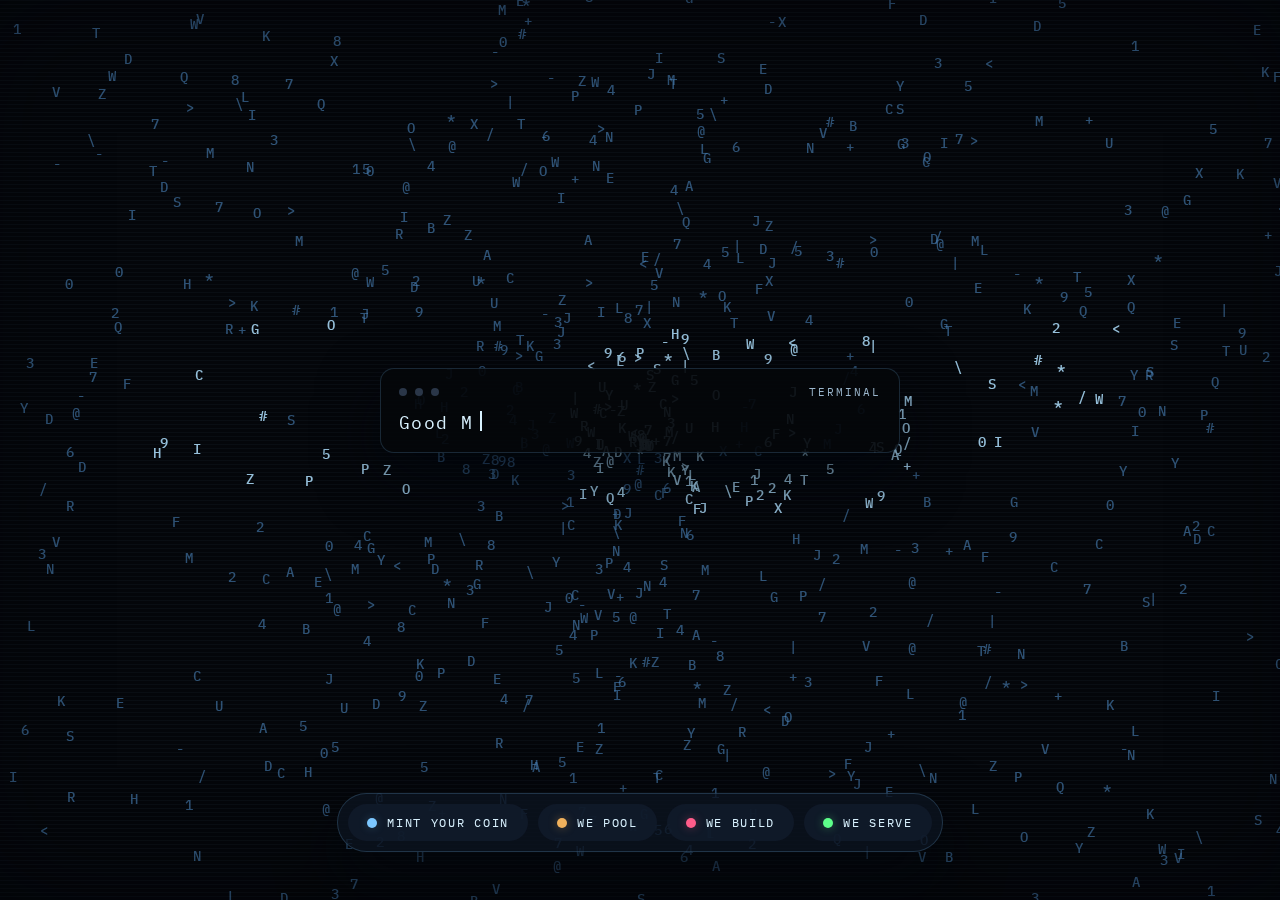
<file: index.html>
<!doctype html>
<html lang="en">
  <head>
    <meta charset="UTF-8" />
    <meta name="viewport" content="width=device-width, initial-scale=1" />
    <title>We Mint</title>
    <link rel="icon" href="data:image/svg+xml,%3Csvg xmlns='http://www.w3.org/2000/svg' viewBox='0 0 100 100'%3E%3Ctext y='0.9em' font-size='90'%3E%F0%9F%92%8E%3C/text%3E%3C/svg%3E" />
    <link rel="stylesheet" href="https://fonts.googleapis.com/css2?family=IBM+Plex+Mono:wght@400;500;600&display=swap" />
    <style>
      :root {
        color-scheme: dark;
        --bg: #05070d;
        --blue: #7cc7ff;
        --blue-dim: #2d5f8f;
        --blue-soft: rgba(124, 199, 255, 0.22);
        --ink: #d9f2ff;
        --ink-dim: #9bb6cc;
        --panel: rgba(11, 18, 30, 0.82);
        --border: rgba(124, 199, 255, 0.2);
      }

      * {
        box-sizing: border-box;
      }

      body {
        margin: 0;
        min-height: 100vh;
        font-family: "IBM Plex Mono", ui-monospace, SFMono-Regular, Menlo, monospace;
        background: var(--bg);
        color: var(--ink);
      }

      .matrix-shell {
        position: relative;
        min-height: 100vh;
        overflow: hidden;
        display: grid;
        place-items: center;
        background: radial-gradient(circle at top, #070c14 0%, #05070d 55%, #030508 100%);
      }

      canvas {
        position: absolute;
        inset: 0;
        width: 100%;
        height: 100%;
      }

      .scanlines {
        position: absolute;
        inset: 0;
        background: repeating-linear-gradient(
          180deg,
          rgba(124, 199, 255, 0.08) 0px,
          rgba(124, 199, 255, 0.08) 1px,
          transparent 1px,
          transparent 4px
        );
        opacity: 0.45;
        mix-blend-mode: screen;
        animation: scan 8s linear infinite;
        pointer-events: none;
      }

      .matrix-shell::after {
        content: "";
        position: absolute;
        inset: -4%;
        border-radius: 28px;
        box-shadow: inset 0 0 140px rgba(2, 4, 8, 0.85);
        pointer-events: none;
      }

      .overlay {
        position: relative;
        z-index: 2;
        width: min(1100px, 86vw);
        height: 100vh;
        display: grid;
        grid-template-rows: auto 1fr auto;
        padding: 28px 0 48px;
        pointer-events: none;
      }

      .topbar {
        display: flex;
        align-items: center;
        justify-content: space-between;
        text-transform: uppercase;
        letter-spacing: 0.32em;
        font-size: 12px;
        color: var(--ink-dim);
        pointer-events: auto;
      }

      .topbar a {
        color: var(--ink);
        text-decoration: none;
        border-bottom: 1px solid transparent;
        padding-bottom: 4px;
        transition: border-color 0.25s ease, color 0.25s ease;
      }

      .topbar a:hover {
        color: var(--blue);
        border-color: var(--blue);
      }

      .center-copy {
        display: grid;
        place-items: center;
        text-align: center;
        gap: 10px;
      }

      .terminal-popup {
        width: min(520px, 80vw);
        background: rgba(4, 6, 10, 0.92);
        border: 1px solid rgba(124, 199, 255, 0.18);
        border-radius: 14px;
        padding: 16px 18px 18px;
        box-shadow: 0 24px 60px rgba(2, 6, 12, 0.75);
        text-align: left;
      }

      .terminal-bar {
        display: flex;
        align-items: center;
        gap: 8px;
        margin-bottom: 12px;
      }

      .terminal-dot {
        width: 8px;
        height: 8px;
        border-radius: 50%;
        background: #2a3648;
      }

      .terminal-title {
        margin-left: auto;
        font-size: 11px;
        letter-spacing: 0.18em;
        color: var(--ink-dim);
        text-transform: uppercase;
      }

      .terminal-line {
        margin: 0;
        font-size: clamp(14px, 2.8vw, 18px);
        color: var(--ink);
        letter-spacing: 0.08em;
        white-space: pre-wrap;
      }

      .terminal-cursor {
        display: inline-block;
        width: 2px;
        height: 1.1em;
        margin-left: 6px;
        background: var(--ink);
        animation: blink 0.8s steps(1, end) infinite;
        vertical-align: -2px;
      }

      .terminal-heart {
        color: #ff4b5f;
      }

      .cta-bar {
        align-self: end;
        justify-self: center;
        display: flex;
        gap: 10px;
        padding: 10px;
        border-radius: 999px;
        background: var(--panel);
        border: 1px solid var(--border);
        box-shadow: 0 24px 60px rgba(2, 6, 12, 0.8);
        pointer-events: auto;
      }

      .cta {
        display: inline-flex;
        align-items: center;
        gap: 10px;
        padding: 10px 18px;
        border-radius: 999px;
        background: rgba(18, 28, 44, 0.8);
        color: var(--ink);
        text-decoration: none;
        text-transform: uppercase;
        letter-spacing: 0.14em;
        font-size: 12px;
        border: 1px solid transparent;
        transition: border-color 0.25s ease, transform 0.2s ease, color 0.25s ease;
      }

      .cta:hover {
        border-color: var(--blue);
        color: var(--blue);
        transform: translateY(-1px);
      }

      .cta-dot {
        width: 10px;
        height: 10px;
        border-radius: 50%;
        background: var(--blue);
        box-shadow: 0 0 10px var(--blue-soft);
      }

      .cta-dot--amber {
        background: #f0b15c;
        box-shadow: 0 0 10px rgba(240, 177, 92, 0.35);
      }

      .cta-dot--rose {
        background: #ff5c8a;
        box-shadow: 0 0 10px rgba(255, 92, 138, 0.35);
      }

      .cta-dot--green {
        background: #5dff8a;
        box-shadow: 0 0 10px rgba(93, 255, 138, 0.35);
      }

      @keyframes scan {
        0% {
          background-position-y: 0;
        }
        100% {
          background-position-y: 100px;
        }
      }

      @keyframes blink {
        0%,
        49% {
          opacity: 1;
        }
        50%,
        100% {
          opacity: 0;
        }
      }

      @media (max-width: 1024px) {
        .terminal-popup {
          width: min(480px, 85vw);
        }

        .cta-bar {
          flex-wrap: wrap;
          justify-content: center;
          width: min(520px, 90vw);
        }

        .cta {
          flex: 1 1 200px;
          justify-content: center;
        }
      }

      @media (max-width: 720px) {
        .topbar {
          flex-direction: column;
          gap: 8px;
          letter-spacing: 0.2em;
        }

        .cta-bar {
          flex-direction: column;
          align-items: stretch;
          width: min(360px, 90vw);
        }

        .cta {
          justify-content: center;
        }
      }

      @media (max-width: 480px) {
        .topbar {
          letter-spacing: 0.14em;
        }

        .terminal-line {
          letter-spacing: 0.05em;
        }

        .cta {
          font-size: 11px;
          letter-spacing: 0.1em;
        }
      }

      @media (prefers-reduced-motion: reduce) {
        .scanlines {
          animation: none;
        }
      }
    </style>
  </head>
  <body>
    <div class="matrix-shell">
      <canvas id="matrix"></canvas>
      <div class="scanlines"></div>

      <div class="overlay">
        <header class="topbar"></header>

        <div class="center-copy">
          <div class="terminal-popup">
            <div class="terminal-bar">
              <span class="terminal-dot"></span>
              <span class="terminal-dot"></span>
              <span class="terminal-dot"></span>
              <span class="terminal-title">Terminal</span>
            </div>
            <p class="terminal-line"><span id="terminal-static"></span><span id="terminal-loop"></span><span class="terminal-cursor"></span></p>
          </div>
        </div>

        <div class="cta-bar">
          <a class="cta" href="mintcoin/mintcoin.html">
            <span class="cta-dot"></span>
            MINT YOUR COIN
          </a>
          <a class="cta" href="#">
            <span class="cta-dot cta-dot--amber"></span>
            WE POOL
          </a>
          <a class="cta" href="#">
            <span class="cta-dot cta-dot--rose"></span>
            WE BUILD
          </a>
          <a class="cta" href="#">
            <span class="cta-dot cta-dot--green"></span>
            WE SERVE
          </a>
        </div>
      </div>
    </div>

    <script>
      const canvas = document.getElementById("matrix");
      const ctx = canvas.getContext("2d");
      const chars = "ABCDEFGHIJKLMNOPQRSTUVWXYZ0123456789/\\|<>-+*#@";
      const prefersReducedMotion = window.matchMedia("(prefers-reduced-motion: reduce)").matches;

      let width = 0;
      let height = 0;
      let fontSize = 16;
      let points = [];
      let maskData = null;

      const maskCanvas = document.createElement("canvas");
      const maskCtx = maskCanvas.getContext("2d");
      const terminalStatic = document.getElementById("terminal-static");
      const terminalLoop = document.getElementById("terminal-loop");
      const terminalStaticLines = [
        "Good Morning",
        "We {heart} Mint, Nice to see you",
        "We create delightful things",
        "",
      ];
      const terminalLoopPhrases = [
        "What's on your mind today?",
        "Ready to dive in?",
        "What's up?",
      ];
      const terminalStaticMessage = terminalStaticLines.join("\n");
      const terminalTokens = [];
      let terminalIndex = 0;
      let loopIndex = 0;
      let loopPhraseIndex = 0;
      let loopDeleting = false;

      function resize() {
        const dpr = window.devicePixelRatio || 1;
        width = window.innerWidth;
        height = window.innerHeight;
        canvas.width = Math.floor(width * dpr);
        canvas.height = Math.floor(height * dpr);
        canvas.style.width = `${width}px`;
        canvas.style.height = `${height}px`;
        ctx.setTransform(dpr, 0, 0, dpr, 0, 0);

        fontSize = Math.max(14, Math.floor(width / 90));
        buildPoints();
        buildMask();
      }

      function buildTerminalTokens(message) {
        terminalTokens.length = 0;
        for (let i = 0; i < message.length; i += 1) {
          if (message.startsWith("{heart}", i)) {
            terminalTokens.push({ type: "heart" });
            i += "{heart}".length - 1;
          } else {
            terminalTokens.push({ type: "char", value: message[i] });
          }
        }
      }

      function renderToken(token) {
        if (token.type === "heart") {
          return '<span class="terminal-heart">♥︎</span>';
        }
        if (token.value === "\n") {
          return "<br />";
        }
        return token.value.replace(/&/g, "&amp;").replace(/</g, "&lt;").replace(/>/g, "&gt;");
      }

      function typeTerminal() {
        if (!terminalStatic || !terminalLoop) {
          return;
        }
        if (prefersReducedMotion) {
          terminalStatic.innerHTML = terminalTokens.map(renderToken).join("");
          terminalLoop.textContent = `\n${terminalLoopPhrases[0]}`;
          return;
        }
        terminalStatic.innerHTML = terminalTokens.slice(0, terminalIndex).map(renderToken).join("");
        if (terminalIndex < terminalTokens.length) {
          terminalIndex += 1;
          setTimeout(typeTerminal, 120);
        } else {
          terminalLoop.innerHTML = "<br />";
          typeLoop();
        }
      }

      function typeLoop() {
        if (!terminalLoop) {
          return;
        }
        const phrase = terminalLoopPhrases[loopPhraseIndex];
        terminalLoop.innerHTML = `<br />${phrase.slice(0, loopIndex)}`;
        if (!loopDeleting && loopIndex < phrase.length) {
          loopIndex += 1;
          setTimeout(typeLoop, 80);
          return;
        }
        if (!loopDeleting) {
          loopDeleting = true;
          setTimeout(typeLoop, 900);
          return;
        }
        if (loopIndex > 0) {
          loopIndex -= 1;
          setTimeout(typeLoop, 50);
          return;
        }
        loopDeleting = false;
        loopPhraseIndex = (loopPhraseIndex + 1) % terminalLoopPhrases.length;
        setTimeout(typeLoop, 300);
      }

      function buildPoints() {
        const count = Math.floor((width * height) / 1100);
        points = Array.from({ length: count }, () => {
          const radius = Math.random() * (Math.min(width, height) * 0.92);
          return {
            radius,
            angle: Math.random() * Math.PI * 2,
            speed: (Math.random() * 1.4 + 0.8) * (Math.random() > 0.5 ? 1 : -1),
            offset: Math.random() * Math.PI * 2,
            char: chars[Math.floor(Math.random() * chars.length)],
          };
        });
      }

      function buildMask() {
        maskCanvas.width = width;
        maskCanvas.height = height;
        maskCtx.clearRect(0, 0, width, height);

        let textSize = Math.min(width * 0.22, height * 0.32);
        maskCtx.font = `600 ${Math.floor(textSize)}px "IBM Plex Mono", monospace`;
        const text = "WE MINT";
        let metrics = maskCtx.measureText(text);

        while (metrics.width > width * 0.8 && textSize > 60) {
          textSize -= 6;
          maskCtx.font = `600 ${Math.floor(textSize)}px "IBM Plex Mono", monospace`;
          metrics = maskCtx.measureText(text);
        }

        maskCtx.fillStyle = "rgba(255, 255, 255, 0.85)";
        maskCtx.textAlign = "center";
        maskCtx.textBaseline = "middle";
        maskCtx.fillText(text, width / 2, height / 2);
        maskCtx.shadowColor = "rgba(124, 199, 255, 0.6)";
        maskCtx.shadowBlur = 20;
        maskCtx.fillText(text, width / 2, height / 2);

        maskData = maskCtx.getImageData(0, 0, width, height).data;
      }

      function drawFrame() {
        ctx.fillStyle = "rgba(4, 6, 10, 1)";
        ctx.fillRect(0, 0, width, height);

        ctx.font = `500 ${fontSize}px "IBM Plex Mono", monospace`;
        const centerX = width / 2;
        const centerY = height / 2;

        points.forEach((point) => {
          const wobble = Math.sin(point.angle * 2 + point.offset) * 8;
          const x = centerX + Math.cos(point.angle) * (point.radius + wobble);
          const y = centerY + Math.sin(point.angle) * (point.radius + wobble * 0.6);
          const maskIndex = (Math.floor(y) * width + Math.floor(x)) * 4 + 3;
          const maskAlpha = maskData ? maskData[maskIndex] : 0;

          if (maskAlpha > 20) {
            ctx.fillStyle = "rgba(175, 224, 255, 0.85)";
          } else {
            ctx.fillStyle = "rgba(74, 130, 185, 0.6)";
          }
          ctx.shadowBlur = 0;

          ctx.fillText(point.char, x, y);
          point.angle += (point.speed * 0.005);
          if (Math.random() > 0.98) {
            point.char = chars[Math.floor(Math.random() * chars.length)];
          }
        });
      }

      let lastTime = 0;
      function animate(time) {
        if (!prefersReducedMotion) {
          if (time - lastTime > 50) {
            drawFrame();
            lastTime = time;
          }
          requestAnimationFrame(animate);
        }
      }

      resize();
      buildTerminalTokens(terminalStaticMessage);
      window.addEventListener("resize", resize);
      drawFrame();
      typeTerminal();
      if (!prefersReducedMotion) {
        requestAnimationFrame(animate);
      }
    </script>
  </body>
</html>
</file>
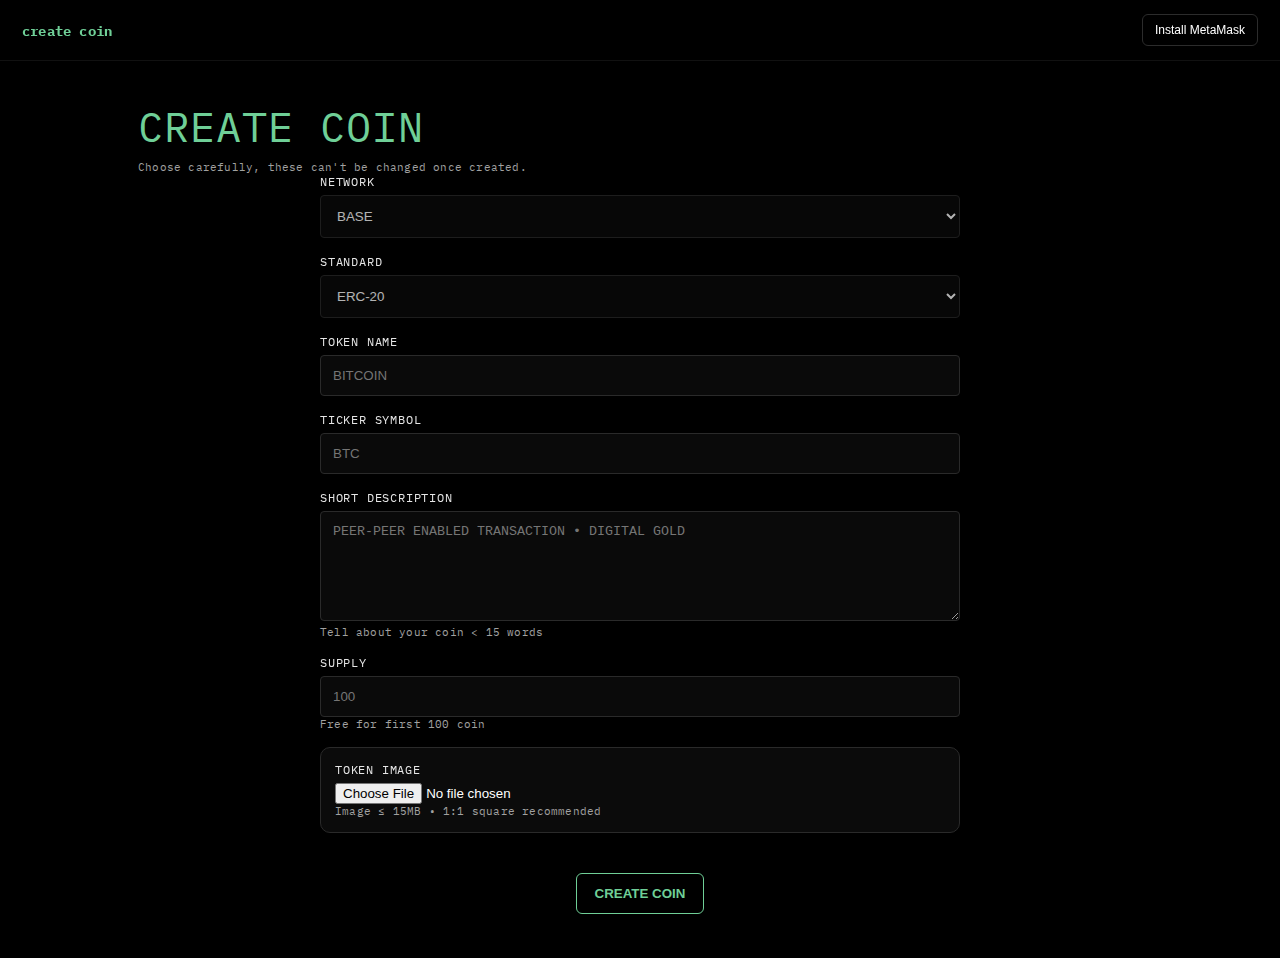
<file: create.html>
<!doctype html>
<html lang="en">
<head>
  <meta charset="utf-8">
  <meta name="viewport" content="width=device-width, initial-scale=1">
  <title>Create Coin • PAD3</title>
  <link rel="stylesheet" href="assets/style.css">
</head>
<body>
  <header class="header">
    <div class="brand"><a href="create.html">create coin</a></div>
    <button id="loginBtn" class="btn"><span id="addrTxt" class="addr">log-in</span></button>
  </header>

  <div class="container">
    <div class="h1">CREATE COIN</div>
    <div class="help">Choose carefully, these can't be changed once created.</div>
    <form id="createForm" class="form">
      <div class="row">
        <div class="label">Network</div>
        <select class="select" disabled><option>BASE</option></select>
      </div>
      <div class="row">
        <div class="label">Standard</div>
        <select class="select" disabled><option>ERC-20</option></select>
      </div>
      <div class="row">
        <div class="label">Token Name</div>
        <input id="name" class="input" placeholder="BITCOIN" required>
      </div>
      <div class="row">
        <div class="label">Ticker Symbol</div>
        <input id="symbol" class="input" placeholder="BTC" maxlength="11" required>
      </div>
      <div class="row">
        <div class="label">Short Description</div>
        <textarea id="desc" class="textarea" placeholder="PEER-PEER ENABLED TRANSACTION • DIGITAL GOLD"></textarea>
        <div class="help">Tell about your coin &lt; 15 words</div>
      </div>
      <div class="row">
        <div class="label">Supply</div>
        <input id="supply" type="number" class="input" min="1" step="1" placeholder="100" required>
        <div class="help">Free for first 100 coin</div>
      </div>
      <div class="row card">
        <div class="label">Token Image</div>
        <div class="preview">
          <img id="imgPreview" style="display:none"/>
          <input id="tokenImage" type="file" accept=".png,.jpg,.jpeg,.gif,.webp">
        </div>
        <div class="help">Image ≤ 15MB • 1:1 square recommended</div>
      </div>
      <div class="row" style="text-align:center">
        <button id="createBtn" class="cta" type="submit">CREATE COIN</button>
      </div>
    </form>
  </div>

  <script src="assets/app.js"></script>
</body>
</html>
</file>
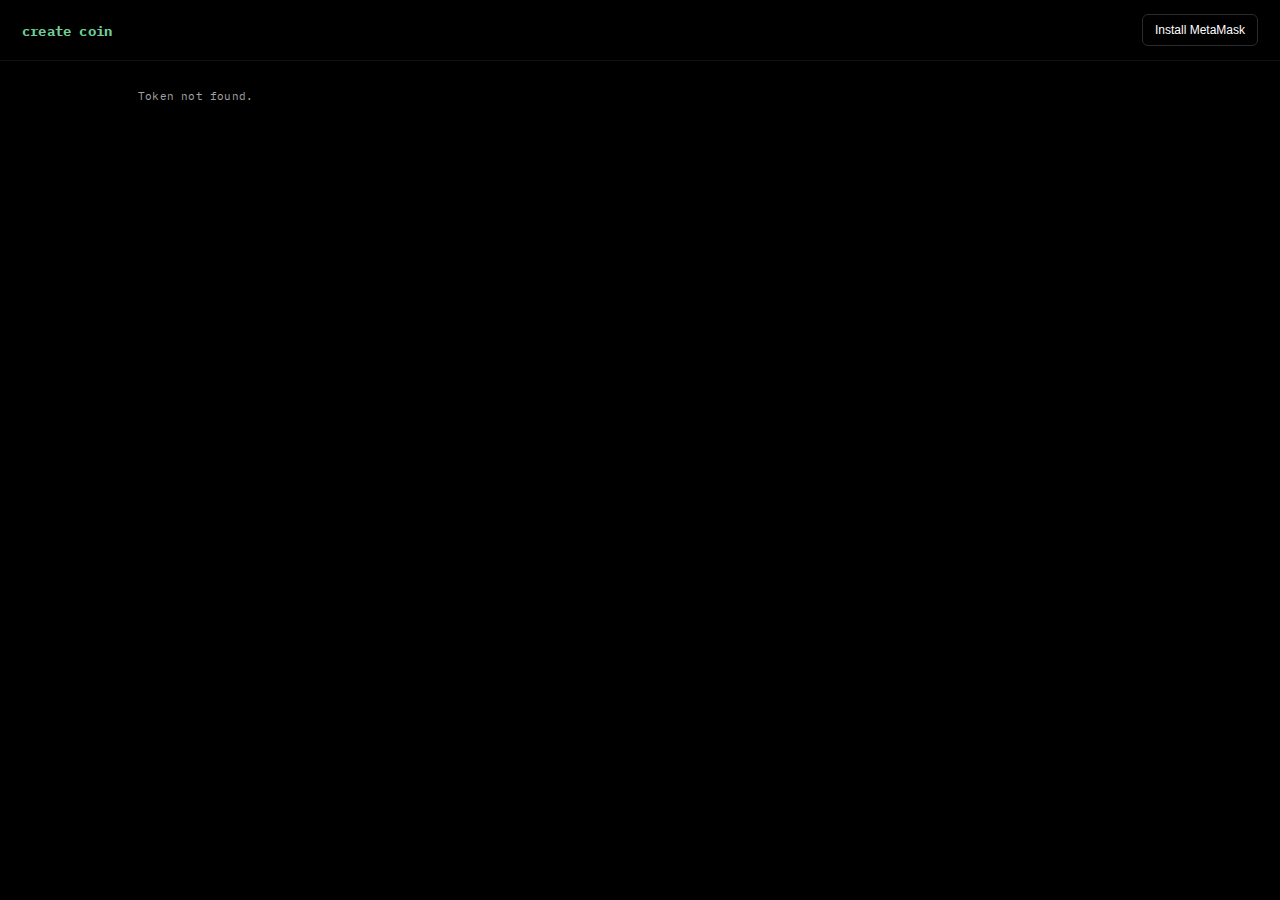
<file: created.html>
<!doctype html>
<html lang="en">
<head>
  <meta charset="utf-8">
  <meta name="viewport" content="width=device-width, initial-scale=1">
  <title>Created • PAD3</title>
  <link rel="stylesheet" href="assets/style.css">
</head>
<body>
  <header class="header">
    <div class="brand"><a href="create.html">create coin</a></div>
    <button id="loginBtn" class="btn"><span id="addrTxt" class="addr">log-in</span></button>
  </header>

  <div class="container">
    <div id="createdWrap"></div>
  </div>

  <script src="assets/app.js"></script>
</body>
</html>
</file>
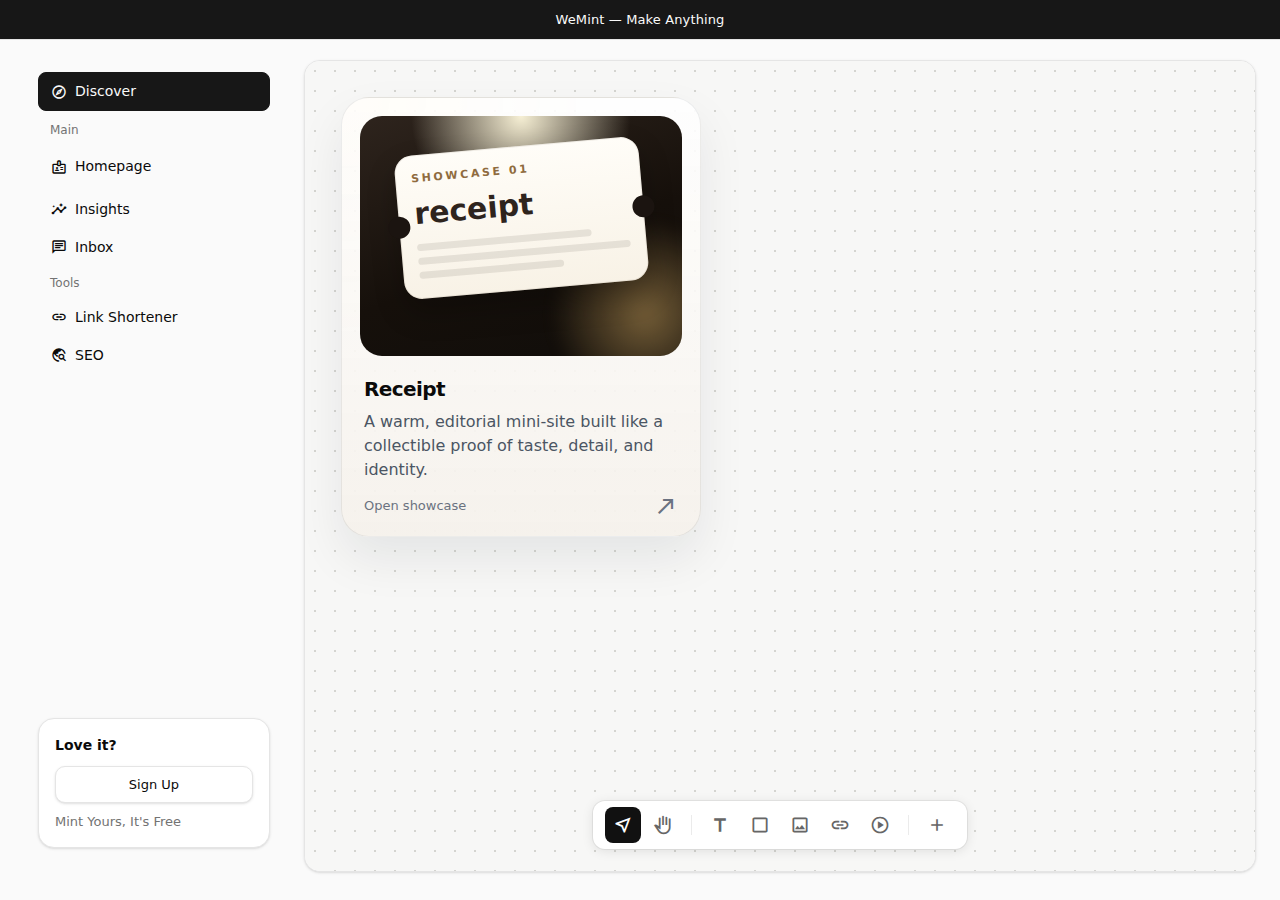
<file: discover.html>
<!doctype html>
<html lang="en">
  <head>
    <meta charset="utf-8" />
    <meta name="viewport" content="width=device-width, initial-scale=1" />
    <title>minting...</title>
    <link rel="icon" type="image/png" href="favicon/logo.png" />
    <link
      rel="stylesheet"
      href="https://fonts.googleapis.com/css2?family=Material+Symbols+Outlined:opsz,wght,FILL,GRAD@20..48,300..700,0..1,-50..200"
    />
    <style>
      .material-symbols-outlined {
        font-variation-settings: "FILL" 0, "wght" 400, "GRAD" 0, "opsz" 24;
      }

      .discover-gallery {
        display: grid;
        grid-template-columns: repeat(auto-fit, minmax(280px, 360px));
        gap: 24px;
        align-content: start;
        padding: 36px;
      }

      .showcase-card {
        display: block;
        color: inherit;
        text-decoration: none;
        background:
          linear-gradient(180deg, rgba(255, 255, 255, 0.88), rgba(245, 241, 235, 0.94)),
          radial-gradient(circle at top left, rgba(245, 176, 65, 0.22), transparent 45%);
        border: 1px solid rgba(17, 24, 39, 0.08);
        border-radius: 28px;
        padding: 18px;
        box-shadow: 0 22px 48px rgba(15, 23, 42, 0.08);
        transition: transform 180ms ease, box-shadow 180ms ease;
      }

      .showcase-card:hover {
        transform: translateY(-4px);
        box-shadow: 0 28px 64px rgba(15, 23, 42, 0.12);
      }

      .showcase-card-visual {
        position: relative;
        min-height: 240px;
        border-radius: 22px;
        overflow: hidden;
        padding: 18px;
        background:
          radial-gradient(circle at top, rgba(255, 248, 220, 0.96), transparent 38%),
          linear-gradient(160deg, #2e241d 0%, #16100b 55%, #100d0a 100%);
      }

      .showcase-card-glow {
        position: absolute;
        inset: auto -18% -22% auto;
        width: 190px;
        height: 190px;
        border-radius: 50%;
        background: radial-gradient(circle, rgba(255, 205, 118, 0.42), transparent 70%);
        filter: blur(8px);
      }

      .showcase-card-ticket {
        position: relative;
        width: 100%;
        max-width: 245px;
        margin: 12px auto 0;
        padding: 16px 16px 20px;
        border-radius: 18px;
        background: linear-gradient(180deg, #fffdf8 0%, #f8f2e6 100%);
        box-shadow:
          0 14px 30px rgba(0, 0, 0, 0.24),
          inset 0 0 0 1px rgba(60, 34, 8, 0.08);
        color: #2e241d;
        transform: rotate(-5deg);
      }

      .showcase-card-ticket::before,
      .showcase-card-ticket::after {
        content: "";
        position: absolute;
        top: 42%;
        width: 22px;
        height: 22px;
        border-radius: 50%;
        background: #1b1410;
      }

      .showcase-card-ticket::before {
        left: -11px;
      }

      .showcase-card-ticket::after {
        right: -11px;
      }

      .showcase-card-label {
        font-size: 11px;
        font-weight: 700;
        letter-spacing: 0.24em;
        text-transform: uppercase;
        color: #8f6b3e;
      }

      .showcase-card-title {
        margin: 12px 0 6px;
        font-size: 30px;
        line-height: 0.95;
        font-weight: 800;
      }

      .showcase-card-lines {
        display: grid;
        gap: 7px;
        margin-top: 16px;
      }

      .showcase-card-lines span {
        display: block;
        height: 7px;
        border-radius: 999px;
        background: rgba(46, 36, 29, 0.1);
      }

      .showcase-card-lines span:nth-child(1) { width: 82%; }
      .showcase-card-lines span:nth-child(2) { width: 100%; }
      .showcase-card-lines span:nth-child(3) { width: 68%; }

      .showcase-card-copy {
        display: grid;
        gap: 6px;
        padding: 18px 4px 2px;
      }

      .showcase-card-copy strong {
        font-size: 20px;
        letter-spacing: -0.03em;
      }

      .showcase-card-copy p {
        margin: 0;
        color: #4b5563;
        line-height: 1.5;
      }

      .showcase-card-meta {
        display: flex;
        justify-content: space-between;
        align-items: center;
        padding: 10px 4px 0;
        color: #6b7280;
        font-size: 13px;
      }

      @media (max-width: 720px) {
        .discover-gallery {
          padding: 20px;
          grid-template-columns: 1fr;
        }
      }
    </style>
    <link rel="stylesheet" href="styles.css" />
  </head>
  <body class="dashboard">
    <div class="top-banner">
      <span class="banner-text" id="bannerText">WeMint — Make Anything</span>
    </div>

    <div class="sidebar-overlay" id="sidebarOverlay" aria-hidden="true"></div>

    <div class="app-shell discover-layout">
      <aside class="sidebar" id="sidebar">
        <nav class="nav">
          <div class="nav-section">
            <a class="nav-link is-active" href="discover.html" aria-current="page">
              <span class="material-symbols-outlined nav-icon">explore</span>
              Discover
            </a>
          </div>
          <div class="nav-section">
            <button class="nav-title" type="button">Main</button>
            <div class="nav-items">
              <a class="nav-link" href="index.html">
                <span class="material-symbols-outlined nav-icon">badge</span>
                Homepage
              </a>
            </div>
          </div>
          <div class="nav-section">
            <div class="nav-items">
              <button class="nav-link" type="button">
                <span class="material-symbols-outlined nav-icon">insights</span>
                Insights
                <span class="material-symbols-outlined lock-icon" aria-hidden="true">lock</span>
              </button>
              <button class="nav-link" type="button">
                <span class="material-symbols-outlined nav-icon">chat</span>
                Inbox
              </button>
            </div>
          </div>
          <div class="nav-section">
            <button class="nav-title" type="button">Tools</button>
            <div class="nav-items">
              <button class="nav-link" type="button">
                <span class="material-symbols-outlined nav-icon">link</span>
                Link Shortener
                <span class="material-symbols-outlined lock-icon" aria-hidden="true">lock</span>
              </button>
              <button class="nav-link" type="button">
                <span class="material-symbols-outlined nav-icon">travel_explore</span>
                SEO
                <span class="material-symbols-outlined lock-icon" aria-hidden="true">lock</span>
              </button>
            </div>
          </div>
        </nav>

        <section class="sidebar-signup">
          <p class="signup-title">Love it?</p>
          <button class="signup-pill" type="button">Sign Up</button>
          <p class="signup-copy">Mint Yours, It's Free</p>
        </section>

      </aside>

      <main class="main canvas-main" aria-label="Discover workspace">
        <div class="canvas-area">
          <section class="discover-gallery" aria-label="Showcase gallery">
            <a class="showcase-card" href="showcase/receipt/index.html">
              <div class="showcase-card-visual">
                <div class="showcase-card-glow" aria-hidden="true"></div>
                <div class="showcase-card-ticket" aria-hidden="true">
                  <div class="showcase-card-label">Showcase 01</div>
                  <div class="showcase-card-title">receipt</div>
                  <div class="showcase-card-lines">
                    <span></span>
                    <span></span>
                    <span></span>
                  </div>
                </div>
              </div>
              <div class="showcase-card-copy">
                <strong>Receipt</strong>
                <p>A warm, editorial mini-site built like a collectible proof of taste, detail, and identity.</p>
              </div>
              <div class="showcase-card-meta">
                <span>Open showcase</span>
                <span class="material-symbols-outlined" aria-hidden="true">north_east</span>
              </div>
            </a>
          </section>
        </div>
        <div class="canvas-toolbar">
          <div class="canvas-toolbar-group">
            <button class="canvas-tool-btn is-active" data-tool="select" title="Select">
              <span class="material-symbols-outlined">near_me</span>
            </button>
            <button class="canvas-tool-btn" data-tool="hand" title="Hand">
              <span class="material-symbols-outlined">back_hand</span>
            </button>
          </div>
          <div class="canvas-toolbar-divider"></div>
          <div class="canvas-toolbar-group">
            <button class="canvas-tool-btn" data-type="text" title="Text">
              <span class="material-symbols-outlined">title</span>
            </button>
            <button class="canvas-tool-btn" data-type="box" title="Box">
              <span class="material-symbols-outlined">check_box_outline_blank</span>
            </button>
            <button class="canvas-tool-btn" data-type="image" title="Image">
              <span class="material-symbols-outlined">image</span>
            </button>
            <button class="canvas-tool-btn" data-type="link" title="Link">
              <span class="material-symbols-outlined">link</span>
            </button>
            <button class="canvas-tool-btn" data-type="video" title="Video">
              <span class="material-symbols-outlined">play_circle</span>
            </button>
          </div>
          <div class="canvas-toolbar-divider"></div>
          <div class="canvas-toolbar-group">
            <button class="canvas-tool-btn" title="More">
              <span class="material-symbols-outlined">add</span>
            </button>
          </div>
        </div>
      </main>
    </div>

    <script>
      (function () {
        const messages = ["WeMint — Make Anything", "Open For Bespoke Design Service"];
        const el = document.getElementById("bannerText");
        let index = 0;
        setInterval(() => {
          el.style.animation = "banner-slide-up-out 0.4s ease forwards";
          setTimeout(() => {
            index = (index + 1) % messages.length;
            el.textContent = messages[index];
            el.style.animation = "banner-slide-up-in 0.4s ease forwards";
          }, 420);
        }, 2000);
      })();
    </script>
  </body>
</html>
</file>
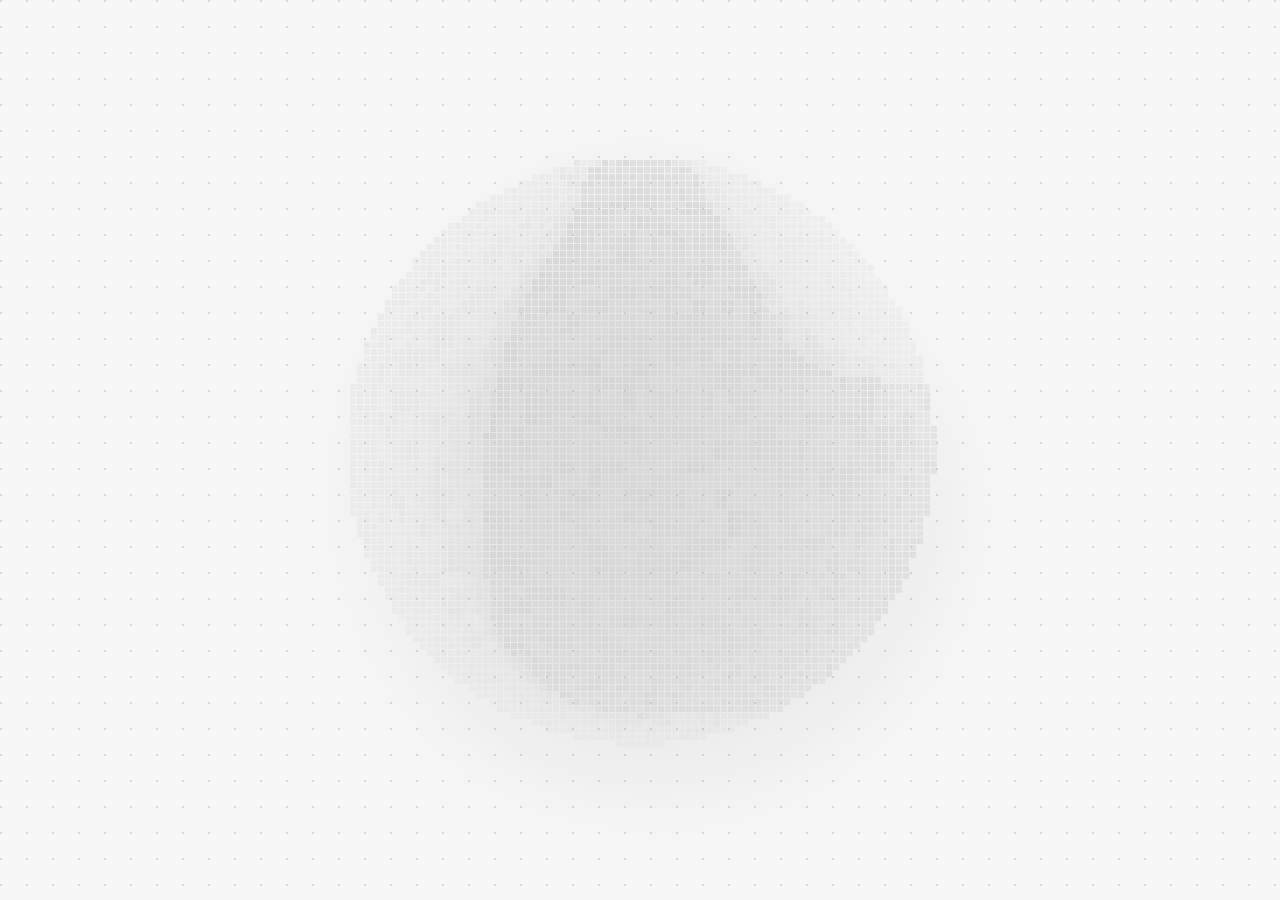
<file: main/globe.html>
<!doctype html>
<html lang="th">
  <head>
    <meta charset="UTF-8" />
    <meta name="viewport" content="width=device-width, initial-scale=1" />
    <title>WeMint Link — Pixel Globe</title>
    <link rel="stylesheet" href="globe.css" />
  </head>
  <body>
    <div class="globe-bg" aria-hidden="true">
      <canvas class="globe-canvas"></canvas>
    </div>

    <script src="globe.js"></script>
  </body>
</html>
</file>
<file: assets/style.css>
@import url('https://fonts.googleapis.com/css2?family=IBM+Plex+Mono:wght@400;700&display=swap');

:root{
  --bg:#000000;
  --fg:#FFFFFF;
  --muted:#A1A1A1;
  --accent:#6FCF97;
  --danger:#EB5757;
  --card:#D9D9D9;
}

*{box-sizing:border-box}
html,body{height:100%}
body{margin:0;background:var(--bg);color:var(--fg);font-family:'IBM Plex Mono',monospace;letter-spacing:.2px}

.header{display:flex;align-items:center;justify-content:space-between;padding:14px 22px;border-bottom:1px solid #111;background:rgba(0,0,0,.9);position:sticky;top:0}
.brand a{color:var(--accent);font-weight:700;font-size:14px;text-decoration:none}
.addr{font-size:12px;color:#eaeaea;opacity:.9}
.btn{display:inline-flex;align-items:center;justify-content:center;padding:8px 12px;border:1px solid #2c2c2c;border-radius:6px;background:#000;color:var(--fg);font-size:12px;cursor:pointer}
.btn:hover{border-color:#3a3a3a}
.btn[disabled]{opacity:.5;pointer-events:none}

.container{max-width:1040px;margin:0 auto;padding:28px 18px}
.centered{text-align:center}

.h1{font-size:42px;margin:10px 0 6px;color:var(--accent);letter-spacing:1px;text-transform:uppercase}
.h2{font-size:26px;margin:6px 0 16px;color:var(--accent);letter-spacing:1px;text-transform:uppercase}
.sub{font-size:20px;margin:0 0 6px}
.help{font-size:11px;color:var(--muted)}

.form{max-width:640px;margin:0 auto}
.row{margin-bottom:16px}
.label{font-size:12px;color:var(--fg);opacity:.9;margin-bottom:6px;text-transform:uppercase;letter-spacing:.8px}
.input,.select,.textarea{width:100%;padding:12px;border:1px solid #2a2a2a;background:#0a0a0a;color:var(--fg);border-radius:4px;outline:none}
.input:focus,.select:focus,.textarea:focus{border-color:#3a3a3a}
.textarea{min-height:110px;resize:vertical}
.cta{display:inline-block;margin:24px auto 0;padding:12px 18px;border:1px solid var(--accent);color:var(--accent);background:transparent;font-weight:700;border-radius:6px}
.cta:hover{background:rgba(111,207,151,0.08)}

.grid{display:grid;grid-template-columns:repeat(auto-fill,minmax(300px,1fr));gap:18px}
.card{border:1px solid #2a2a2a;background:#0b0b0b;border-radius:10px;padding:14px}

.token-card{display:flex;gap:12px;align-items:center;background:var(--card);color:#000;border-radius:8px;padding:12px;border:1px solid #cfcfcf}
.token-card img{width:48px;height:48px;border-radius:100%;object-fit:cover;border:1px solid #bbb;background:#fff}
.token-title{font-size:12px;font-weight:700;color:#000;text-transform:uppercase;letter-spacing:.6px}
.token-desc{font-size:11px;color:#333;line-height:1.35}
.token-meta{font-size:10px;color:#333;margin-top:4px}
.kbd{background:#efefef;border:1px solid #dcdcdc;border-radius:3px;padding:0 4px;color:#000}
.claim-link{font-size:12px;background:#0e0e0e;border:1px solid #222;padding:10px 12px;border-radius:6px;overflow:auto;color:#d8ffd8}

.shape-stage{position:relative;max-width:1200px;margin:0 auto;height:520px}
.shape{position:absolute;display:block;opacity:.95}
/* Left column */
.shape.left.yellow{top:80px;left:40px;width:140px}
.shape.left.green{top:300px;left:140px;width:160px}
.shape.left.pink{bottom:40px;left:70px;width:180px}
/* Right column */
.shape.right.purple{top:90px;right:70px;width:200px}
.shape.right.orange{top:220px;right:200px;width:120px}
.shape.right.blue{top:320px;right:100px;width:160px}
.shape.right.pink2{bottom:60px;right:140px;width:170px}

.center{display:flex;align-items:center;justify-content:center;flex-direction:column}
.big{font-size:36px;color:var(--accent);text-transform:uppercase;letter-spacing:1px}
.heart{font-size:22px;color:var(--danger)}
.heart-img{width:22px;height:auto;display:block}

.footer{max-width:1040px;margin:60px auto 20px;color:#8fe3b6;opacity:.7;font-size:11px;padding:0 18px}
.preview{display:flex;align-items:center;gap:12px}
.preview img{width:64px;height:64px;border-radius:10px;object-fit:cover;border:1px solid #222;background:#111}
</file>
<file: styles.css>
:root {
  --background: #ffffff;
  --foreground: #0a0a0a;
  --card: #ffffff;
  --card-foreground: #0a0a0a;
  --popover: #ffffff;
  --popover-foreground: #0a0a0a;
  --primary: #171717;
  --primary-foreground: #fafafa;
  --secondary: #f5f5f5;
  --secondary-foreground: #171717;
  --muted: #f5f5f5;
  --muted-foreground: #737373;
  --accent: #f5f5f5;
  --accent-foreground: #171717;
  --destructive: #e7000b;
  --destructive-foreground: #ffffff;
  --border: #e5e5e5;
  --input: #e5e5e5;
  --ring: #a1a1a1;
  --sidebar: #fafafa;
  --sidebar-foreground: #0a0a0a;
  --sidebar-primary: #171717;
  --sidebar-primary-foreground: #fafafa;
  --sidebar-accent: #f5f5f5;
  --sidebar-accent-foreground: #171717;
  --sidebar-border: #e5e5e5;
  --sidebar-ring: #a1a1a1;
  --font-sans: ui-sans-serif, system-ui, -apple-system, BlinkMacSystemFont,
    "Segoe UI", Roboto, "Helvetica Neue", Arial, "Noto Sans", sans-serif,
    "Apple Color Emoji", "Segoe UI Emoji", "Segoe UI Symbol", "Noto Color Emoji";
  --font-serif: ui-serif, Georgia, Cambria, "Times New Roman", Times, serif;
  --font-mono: ui-monospace, SFMono-Regular, Menlo, Monaco, Consolas, "Liberation Mono",
    "Courier New", monospace;
  --radius: 0.625rem;
  --shadow-2xs: 0 1px 3px 0px hsl(0 0% 0% / 0.05);
  --shadow-xs: 0 1px 3px 0px hsl(0 0% 0% / 0.05);
  --shadow-sm: 0 1px 3px 0px hsl(0 0% 0% / 0.1),
    0 1px 2px -1px hsl(0 0% 0% / 0.1);
  --shadow: 0 1px 3px 0px hsl(0 0% 0% / 0.1),
    0 1px 2px -1px hsl(0 0% 0% / 0.1);
  --shadow-md: 0 1px 3px 0px hsl(0 0% 0% / 0.1),
    0 2px 4px -1px hsl(0 0% 0% / 0.1);
  --shadow-lg: 0 1px 3px 0px hsl(0 0% 0% / 0.1),
    0 4px 6px -1px hsl(0 0% 0% / 0.1);
  --shadow-xl: 0 1px 3px 0px hsl(0 0% 0% / 0.1),
    0 8px 10px -1px hsl(0 0% 0% / 0.1);
  --shadow-2xl: 0 1px 3px 0px hsl(0 0% 0% / 0.25);

  --bg: var(--background);
  --bg-soft: var(--card);
  --ink: var(--foreground);
  --muted: var(--muted-foreground);
  --line: var(--border);
  --accent-dark: var(--primary);
  --accent-soft: var(--accent);
  --shadow-soft: var(--shadow-sm);
}

* {
  box-sizing: border-box;
}

body {
  margin: 0;
  font-family: var(--font-sans);
  background-color: var(--bg);
  color: var(--ink);
  line-height: 1.5;
  overflow-x: hidden;
}

button,
input,
select,
textarea {
  font-family: inherit;
}

.dashboard {
  min-height: 100vh;
  background: var(--sidebar);
}

.desktop-only-notice {
  display: none;
  position: fixed;
  inset: 0;
  z-index: 9999;
  background: rgba(9, 11, 16, 0.9);
  place-items: center;
  padding: 24px;
}

.desktop-only-notice img {
  width: min(560px, 92vw);
  height: auto;
  display: block;
}

.desktop-only-card {
  width: min(560px, 92vw);
  border-radius: 28px;
  background: #ffffff;
  color: #111827;
  padding: 28px 24px;
  text-align: center;
  font-size: 18px;
  font-weight: 600;
  box-shadow: 0 24px 60px rgba(0, 0, 0, 0.24);
}

/* ── Top banner ── */
.top-banner {
  background: var(--primary);
  color: var(--primary-foreground);
  padding: 10px 24px;
  display: flex;
  align-items: center;
  justify-content: center;
  gap: 10px;
  font-size: 13px;
  font-weight: 500;
  letter-spacing: 0.01em;
  border-bottom: 1px solid var(--border);
  position: relative;
  overflow: hidden;
  height: 40px;
}

.banner-mark {
  color: var(--primary-foreground);
  display: inline-flex;
}

.banner-mark .material-symbols-outlined {
  font-size: 20px;
  animation: banner-spin 6s linear infinite;
  transform-origin: center;
}

.banner-text {
  position: absolute;
  display: inline-block;
  animation: banner-slide-in 0.5s ease forwards;
}

.banner-text--alt {
  animation: banner-slide-in 0.5s ease forwards;
  opacity: 0;
}

@keyframes banner-slide-up-out {
  0%   { opacity: 1; transform: translateY(0); }
  100% { opacity: 0; transform: translateY(-16px); }
}

@keyframes banner-slide-up-in {
  0%   { opacity: 0; transform: translateY(16px); }
  100% { opacity: 1; transform: translateY(0); }
}

@keyframes banner-spin {
  from {
    transform: rotate(0deg);
  }
  to {
    transform: rotate(360deg);
  }
}

@media (prefers-reduced-motion: reduce) {
  .banner-mark .material-symbols-outlined {
    animation: none;
  }

  .ad-message-track {
    animation: none;
  }
}

/* ── App shell ── */
.app-shell {
  display: grid;
  grid-template-columns: 260px 1fr 340px;
  gap: 24px;
  padding: 20px 24px 24px;
  height: calc(100vh - 44px);
}

.app-shell.is-ad-dismissed {
  grid-template-columns: 260px 1fr;
}

.app-shell.discover-layout {
  grid-template-columns: 260px 1fr;
  gap: 20px;
}

.discover-main {
  background: var(--card);
  border: 1px solid var(--border);
  border-radius: 32px;
  box-shadow: var(--shadow-sm);
  min-height: calc(100vh - 88px);
}

/* ── Sidebar ── */
.sidebar {
  background: transparent;
  color: var(--sidebar-foreground);
  border-radius: 0;
  padding: 12px 14px 24px;
  border: none;
  box-shadow: none;
  display: flex;
  flex-direction: column;
  gap: 14px;
  position: sticky;
  top: 0;
  align-self: stretch;
  height: 100%;
  min-height: 0;
  max-height: calc(100vh - 44px);
  overflow: auto;
}

.sidebar-brand {
  display: flex;
  align-items: center;
  gap: 10px;
  padding: 4px 6px;
}

.brand-chip {
  width: 28px;
  height: 28px;
  border-radius: 10px;
  background: var(--primary);
  color: var(--primary-foreground);
  display: grid;
  place-items: center;
  flex-shrink: 0;
}

.brand-chip .material-symbols-outlined {
  font-size: 16px;
}

.brand-name {
  font-weight: 600;
  font-size: 14px;
  color: var(--foreground);
}

.sidebar-primary {
  border: 1px solid var(--border);
  background: var(--primary);
  color: var(--primary-foreground);
  border-radius: 999px;
  padding: 8px 12px;
  display: inline-flex;
  align-items: center;
  gap: 8px;
  font-size: 13px;
  font-weight: 600;
  cursor: pointer;
  box-shadow: var(--shadow-xs);
}

.sidebar-primary .material-symbols-outlined {
  font-size: 16px;
}

.brand {
  display: flex;
  gap: 12px;
  align-items: center;
  justify-content: space-between;
  padding: 6px 0 12px;
}

.brand-info {
  flex: 1;
}

.brand-mark {
  width: 42px;
  height: 42px;
  border-radius: 14px;
  background: #0e1d19;
  color: #c9f1d8;
  display: grid;
  place-items: center;
  flex-shrink: 0;
}

.brand-mark .material-symbols-outlined {
  font-size: 20px;
}

.brand-handle {
  font-weight: 700;
  font-size: 14px;
  color: #1f2328;
}

.brand-avatar {
  width: 30px;
  height: 30px;
  border-radius: 50%;
  border: 2px solid #b9b9b9;
  background: #fff;
  display: grid;
  place-items: center;
  cursor: pointer;
  flex-shrink: 0;
}

.brand-avatar .material-symbols-outlined {
  font-size: 14px;
  font-variation-settings: "wght" 600, "FILL" 0;
}

/* ── Nav ── */
.nav {
  display: flex;
  flex-direction: column;
  gap: 6px;
}

.nav-section {
  display: flex;
  flex-direction: column;
  gap: 4px;
}

.nav-title {
  display: flex;
  align-items: center;
  padding: 6px 12px;
  font-size: 12px;
  font-weight: 500;
  color: var(--muted-foreground);
  background: transparent;
  border: none;
  cursor: pointer;
}

.nav-title .material-symbols-outlined {
  font-size: 16px;
  font-variation-settings: "wght" 500, "FILL" 0;
}

.nav-link {
  border: 1px solid transparent;
  background: transparent;
  text-align: left;
  text-decoration: none;
  padding: 8px 12px;
  border-radius: 8px;
  font-weight: 500;
  font-size: 14px;
  cursor: pointer;
  color: var(--sidebar-foreground);
  display: flex;
  align-items: center;
  gap: 8px;
  transition: background 0.2s ease, border-color 0.2s ease, color 0.2s ease;
}

.nav-link:hover {
  background: #e2e2e2;
  color: var(--sidebar-foreground);
}

.nav-icon {
  font-size: 16px;
  color: currentColor;
}

.nav-link.is-active {
  background: var(--primary);
  border-color: var(--primary);
  color: var(--primary-foreground);
}

.nav-link .lock-icon {
  margin-left: auto;
  font-size: 16px;
  opacity: 0;
  transform: scale(0.9);
  transition: opacity 0.2s ease, transform 0.2s ease;
  color: currentColor;
}

.nav-link:hover .lock-icon {
  opacity: 1;
  transform: scale(1);
}

.nav-link.is-locked:hover .lock-icon {
  opacity: 1;
  transform: scale(1);
}

.nav-items {
  display: flex;
  flex-direction: column;
  gap: 4px;
  margin-top: 0;
}

.nav-section.is-collapsed .nav-items {
  display: none;
}

/* ── Sidebar signup box ── */
.sidebar-signup {
  margin-top: auto;
  border: 1px solid var(--sidebar-border);
  border-radius: 16px;
  padding: 16px;
  background: var(--card);
  display: flex;
  flex-direction: column;
  gap: 10px;
  width: 100%;
  aspect-ratio: auto;
  align-self: flex-start;
  box-shadow: var(--shadow-sm);
}

.signup-title {
  margin: 0;
  font-size: 14px;
  font-weight: 600;
  color: var(--foreground);
}

.signup-pill {
  width: 100%;
  border: 1px solid var(--border);
  background: #fff;
  color: var(--foreground);
  padding: 10px 14px;
  border-radius: 10px;
  font-weight: 500;
  font-size: 13px;
  box-shadow: var(--shadow-sm);
  cursor: pointer;
  transition: box-shadow 0.2s ease, border-color 0.2s ease;
}

.signup-pill:hover {
  box-shadow: var(--shadow-md);
  border-color: var(--ring);
}

.signup-pill:active {
  box-shadow: var(--shadow-xs);
}

.signup-copy {
  margin: 0;
  color: var(--muted);
  font-weight: 500;
  font-size: 13px;
  line-height: 1.35;
}

.sidebar-footer {
  margin-top: auto;
  padding-top: 4px;
}

.user-chip {
  display: flex;
  align-items: center;
  gap: 10px;
  padding: 10px;
  border-radius: 14px;
  border: 1px solid var(--border);
  background: var(--card);
  box-shadow: var(--shadow-xs);
}

.user-avatar {
  width: 32px;
  height: 32px;
  border-radius: 50%;
  background: var(--secondary);
  color: var(--foreground);
  display: grid;
  place-items: center;
  font-size: 12px;
  font-weight: 600;
}

.user-meta {
  display: flex;
  flex-direction: column;
  gap: 2px;
  min-width: 0;
  flex: 1;
}

.user-name {
  font-size: 13px;
  font-weight: 600;
  color: var(--foreground);
}

.user-email {
  font-size: 12px;
  color: var(--muted);
  white-space: nowrap;
  overflow: hidden;
  text-overflow: ellipsis;
}



/* ── Main ── */
.main {
  display: flex;
  flex-direction: column;
  gap: 24px;
  background: var(--card);
  border: 1px solid var(--border);
  border-radius: 16px;
  box-shadow: var(--shadow-sm);
  max-height: 100%;
  overflow: hidden;
  height: 100%;
}

/* ── Canvas Layout ─────────────────────────────── */
.canvas-main {
  position: relative;
  padding: 0 !important;
  gap: 0 !important;
  overflow: hidden;
  border-radius: 16px;
}

.canvas-area {
  position: relative;
  width: 100%;
  height: 100%;
  overflow: auto;
  background-color: #f7f7f6;
  background-image: radial-gradient(circle, #d4d4d0 1px, transparent 1px);
  background-size: 20px 20px;
  cursor: default;
}

.canvas-elements {
  position: relative;
  width: 100%;
  height: 100%;
  min-height: 600px;
}

.canvas-menu-btn {
  position: absolute;
  top: 14px;
  left: 14px;
  z-index: 10;
  display: flex;
  align-items: center;
  justify-content: center;
  width: 34px;
  height: 34px;
  border: none;
  border-radius: 8px;
  background: transparent;
  color: #888;
  cursor: pointer;
  transition: background 0.15s, color 0.15s;
}
.canvas-menu-btn:hover {
  background: rgba(0,0,0,0.06);
  color: #333;
}

.canvas-toolbar {
  position: absolute;
  bottom: 22px;
  left: 50%;
  transform: translateX(-50%);
  z-index: 20;
  display: flex;
  align-items: center;
  gap: 2px;
  padding: 6px 12px;
  background: #fff;
  border-radius: 12px;
  box-shadow: 0 2px 12px rgba(0,0,0,0.10), 0 0 0 1px rgba(0,0,0,0.06);
}

.canvas-toolbar-group {
  display: flex;
  align-items: center;
  gap: 4px;
}

.canvas-toolbar-divider {
  width: 1px;
  height: 20px;
  background: #ebebeb;
  margin: 0 8px;
}

.canvas-tool-btn {
  display: flex;
  align-items: center;
  justify-content: center;
  width: 36px;
  height: 36px;
  border: none;
  border-radius: 8px;
  background: transparent;
  color: #666;
  cursor: pointer;
  transition: background 0.12s, color 0.12s;
}
.canvas-tool-btn:hover {
  background: #f4f4f3;
  color: #111;
}
.canvas-tool-btn.is-active {
  background: #111;
  color: #fff;
}
.canvas-tool-btn .material-symbols-outlined {
  font-size: 20px;
}
/* ── end Canvas Layout ─────────────────────────── */

.main-scroll {
  display: flex;
  flex-direction: column;
  gap: 15px;
  padding: 12px 28px 24px 24px;
  overflow: auto;
  height: 100%;
  scrollbar-gutter: stable both-edges;
}

.main-scroll::-webkit-scrollbar {
  width: 10px;
}

.main-scroll::-webkit-scrollbar-track {
  background: transparent;
}

.main-scroll::-webkit-scrollbar-track-piece:start {
  margin-top: 12px;
}

.main-scroll::-webkit-scrollbar-track-piece:end {
  margin-bottom: 12px;
}

.topbar {
  display: flex;
  flex-direction: row;
  align-items: center;
  justify-content: space-between;
  gap: 12px;
  padding-bottom: 12px;
  border-bottom: 1px solid var(--border);
}

.topbar-row {
  display: flex;
  align-items: center;
}

.topbar-row--menu {
  display: none;
}

.page-title-group {
  display: flex;
  align-items: center;
  gap: 12px;
}

.page-title {
  font-size: 22px;
  font-weight: 600;
}

.topbar-actions {
  display: flex;
  gap: 12px;
  align-items: center;
}

#sidebarToggle {
  display: none;
}

.intro-copy {
  padding: 2px 0 0;
  margin: 0 0 0 0;
}

.intro-copy p {
  margin: 0;
  color: var(--muted);
  font-size: 14px;
  line-height: 1.4;
}

.form-card {
  margin-top: 0;
}

.icon-btn {
  border: none;
  background: none;
  padding: 6px;
  cursor: pointer;
  display: inline-flex;
  align-items: center;
  justify-content: center;
  color: var(--muted);
  border-radius: 8px;
}

.icon-btn:hover {
  background: var(--secondary);
}

.icon-btn:disabled {
  opacity: 0.5;
  cursor: progress;
}

.icon-btn .material-symbols-outlined,
.icon-btn .material-icons {
  font-size: 18px;
  line-height: 1;
}

.icon-btn-sm {
  border: none;
  background: none;
  padding: 2px;
  cursor: pointer;
  display: inline-flex;
  align-items: center;
  justify-content: center;
  color: var(--muted);
  border-radius: 6px;
}

.icon-btn-sm:hover {
  background: var(--secondary);
}

.icon-btn-sm:disabled,
.icon-btn-sm[aria-disabled="true"] {
  opacity: 0.35;
  cursor: not-allowed;
  pointer-events: none;
}

.icon-btn-sm.is-active {
  background: var(--accent);
  color: #fff;
  border-radius: 8px;
}

.icon-btn-sm.is-active:hover {
  background: var(--accent-dark);
}

.icon-btn-sm .material-symbols-outlined {
  font-size: 18px;
  line-height: 1;
}

.pill {
  border: none;
  background: var(--ink);
  color: #fff;
  padding: 8px 16px;
  border-radius: 999px;
  cursor: pointer;
}

.pill-dashed {
  border: 1px dashed var(--border);
  background: var(--secondary);
  color: var(--foreground);
  padding: 6px 14px 6px 8px;
  border-radius: 999px;
  display: inline-flex;
  align-items: center;
  gap: 10px;
  font-weight: 600;
  font-size: 13px;
}

.pill-dashed .pill-icon {
  width: 26px;
  height: 26px;
  aspect-ratio: 1 / 1;
  border-radius: 50%;
  background: var(--primary);
  display: grid;
  place-items: center;
  font-size: 15px;
  font-weight: 700;
  line-height: 1;
  padding: 0;
  color: var(--primary-foreground);
  box-shadow: var(--shadow-xs);
}

.typewriter-wrap {
  display: inline-block;
  min-width: 190px;
  text-align: left;
  white-space: nowrap;
}

.typewriter-text {
  display: inline;
}

.typewriter-cursor {
  display: inline-block;
  width: 1px;
  height: 1.15em;
  margin-left: 2px;
  background: currentColor;
  vertical-align: -0.16em;
  animation: typewriter-cursor-blink 1.05s steps(1, end) infinite;
}

@keyframes typewriter-cursor-blink {
  0%,
  52% {
    opacity: 1;
  }
  53%,
  100% {
    opacity: 0;
  }
}

/* ── Hidden sections for simplified dashboard ── */
.profile-card,
#inboxSection,
#bannerSection,
.preview {
  display: none !important;
}

/* ── Restore topbar heading */
.topbar,
.page-title-group {
  display: flex !important;
}

/* ── Profile card ── */
.profile-card {
  background: var(--card);
  border-radius: var(--radius);
  padding: 20px;
  display: flex;
  gap: 16px;
  align-items: center;
  border: 1px solid var(--border);
  box-shadow: var(--shadow-sm);
}

.profile-avatar {
  width: 64px;
  height: 64px;
  border-radius: 50%;
  background: var(--secondary);
  display: grid;
  place-items: center;
  color: var(--foreground);
  flex-shrink: 0;
  border: 1px solid var(--border);
  position: relative;
}

/* ── Ad panel ── */
.ad-sheet-handle {
  display: none;
}


.ad-sheet-label {
  display: none;
  flex-direction: column;
  align-items: center;
  justify-content: center;
  gap: 2px;
  font-size: 13px;
  font-weight: 700;
  color: #111827;
  letter-spacing: 0.03em;
  text-transform: uppercase;
}

.ad-sheet-label .material-symbols-outlined {
  font-size: 20px;
  font-variation-settings: 'wght' 600;
  transition: transform 0.35s cubic-bezier(0.4, 0, 0.2, 1);
}

.ad-panel {
  position: sticky;
  top: 24px;
  align-self: start;
  max-height: calc(100vh - 48px);
  min-height: 520px;
  overflow: hidden;
  display: flex;
  flex-direction: column;
  gap: 24px;
  background: #ffffff;
  border: 1px solid var(--border);
  border-radius: 28px;
  box-shadow: var(--shadow-sm);
  padding: 24px 22px 72px;
}

.ad-panel.is-hidden {
  display: none;
}

.ad-panel-header {
  display: none;
  align-items: center;
  justify-content: space-between;
  gap: 16px;
}

.ad-panel-title {
  display: inline-flex;
  align-items: center;
  gap: 10px;
  color: #1f2937;
  font-size: 24px;
  font-weight: 750;
  line-height: 1.1;
}

.ad-panel-title .material-symbols-outlined {
  color: #7c3aed;
  font-size: 30px;
  font-variation-settings: "FILL" 1, "wght" 500, "GRAD" 0, "opsz" 32;
}

.ad-panel-close {
  width: 42px;
  height: 42px;
  border: 0;
  border-radius: 8px;
  background: transparent;
  color: #111827;
  display: none;
  place-items: center;
  cursor: pointer;
}

.ad-panel-close:hover,
.ad-panel-close:focus-visible {
  background: var(--secondary);
  outline: none;
}

.ad-panel-close .material-symbols-outlined {
  font-size: 34px;
  font-variation-settings: "wght" 300, "FILL" 0;
}

.ad-message-stack {
  position: relative;
  width: 100%;
  height: min(48vh, 380px);
  min-height: 260px;
  margin-top: 22px;
  overflow: hidden;
  -webkit-mask-image: linear-gradient(180deg, transparent 0%, #000 12%, #000 88%, transparent 100%);
  mask-image: linear-gradient(180deg, transparent 0%, #000 12%, #000 88%, transparent 100%);
}

.ad-message-track {
  display: grid;
  gap: 10px;
  animation: ad-message-scroll 18s linear infinite;
}

.ad-message-stack:hover .ad-message-track,
.ad-message-stack:focus-within .ad-message-track {
  animation-play-state: paused;
}

.ad-message-track img {
  display: block;
  width: 100%;
  height: auto;
  border-radius: 14px;
  box-shadow: var(--shadow-xs);
}

.ad-panel-copy {
  margin-top: auto;
  padding-top: 28px;
  display: grid;
  gap: 7px;
  text-align: center;
}

.ad-panel-copy h2 {
  margin: 0 auto;
  width: fit-content;
  max-width: 100%;
  border: 1px solid var(--border);
  border-radius: 999px;
  background: #ffffff;
  padding: 8px 16px;
  color: #1f2937;
  font-family: "IBM Plex Mono", var(--font-mono);
  font-size: 13px;
  font-weight: 600;
  line-height: 1.12;
  letter-spacing: 0;
  box-shadow: var(--shadow-xs);
  white-space: nowrap;
  display: flex;
  align-items: center;
  justify-content: center;
}

.ad-url-domain {
  color: #8a929f;
}

.ad-you-word {
  display: inline-block;
  min-width: 54px;
  text-align: center;
  transition: opacity 0.35s ease, transform 0.35s ease, filter 0.35s ease;
  will-change: opacity, transform, filter;
}

.ad-you-word.is-exiting {
  opacity: 0;
  transform: translateY(-8px);
  filter: blur(2px);
}

.ad-you-word.is-entering {
  opacity: 0;
  transform: translateY(8px);
  filter: blur(2px);
}

.ad-panel-copy p {
  margin: 0 0 16px;
  color: #5f6b7c;
  font-size: 14px;
  line-height: 1.4;
}

.ad-contact-line {
  color: #7a8494;
  font-size: 14px;
  text-align: center;
  margin: 0;
}

.ad-contact-trigger {
  appearance: none;
  border: 0;
  background: transparent;
  color: #111827;
  cursor: pointer;
  font: inherit;
  font-weight: 650;
  line-height: inherit;
  padding: 0 0 1px;
  border-bottom: 1px solid #c7ccd4;
  text-transform: none;
  transition: color 0.2s ease, border-color 0.2s ease;
}

.ad-contact-trigger:hover,
.ad-contact-trigger:focus-visible {
  color: #000000;
  border-color: #111827;
  outline: none;
}

.ad-contact-backdrop {
  position: absolute;
  inset: 0;
  background: hsl(0 0% 0% / 0.12);
  opacity: 0;
  pointer-events: none;
  transition: opacity 0.2s ease;
  z-index: 2;
}

.ad-contact-backdrop.is-open {
  opacity: 1;
  pointer-events: auto;
}

.ad-contact-sheet {
  position: absolute;
  left: 18px;
  right: 18px;
  top: 50%;
  z-index: 3;
  display: grid;
  gap: 10px;
  padding: 10px 12px 12px;
  border: 1px solid var(--border);
  border-radius: 18px;
  background: #ffffff;
  box-shadow: 0 18px 48px hsl(0 0% 0% / 0.18);
  opacity: 0;
  pointer-events: none;
  transform: translateY(-50%) scale(0.96);
  transition: opacity 0.2s ease, transform 0.24s ease;
}

.ad-contact-sheet.is-open {
  opacity: 1;
  pointer-events: auto;
  transform: translateY(-50%) scale(1);
}

.ad-contact-handle {
  width: 36px;
  height: 4px;
  border-radius: 999px;
  background: #d4d4d4;
  justify-self: center;
}

.ad-contact-head {
  display: flex;
  align-items: center;
  justify-content: space-between;
  gap: 12px;
  font-size: 14px;
  font-weight: 650;
  color: var(--foreground);
}

.ad-contact-close {
  width: 32px;
  height: 32px;
  border: 0;
  border-radius: 8px;
  background: var(--secondary);
  color: var(--foreground);
  display: grid;
  place-items: center;
  cursor: pointer;
}

.ad-contact-close .material-symbols-outlined {
  font-size: 20px;
}

.ad-contact-form {
  display: grid;
  gap: 8px;
  text-align: left;
}

.ad-contact-form input,
.ad-contact-form textarea {
  width: 100%;
  border: 1px solid var(--border);
  border-radius: 8px;
  background: #ffffff;
  color: var(--foreground);
  font-size: 13px;
  line-height: 1.35;
  padding: 10px 12px;
  box-shadow: var(--shadow-xs);
}

.ad-contact-form textarea {
  resize: none;
}

.ad-contact-form input:focus-visible,
.ad-contact-form textarea:focus-visible {
  outline: none;
  border-color: var(--ring);
  box-shadow: 0 0 0 3px color-mix(in oklch, var(--ring) 25%, transparent);
}

.ad-contact-form button {
  width: 100%;
  border: 0;
  border-radius: 8px;
  background: var(--primary);
  color: var(--primary-foreground);
  cursor: pointer;
  font-size: 13px;
  font-weight: 600;
  line-height: 1.2;
  padding: 10px 12px;
}

.ad-contact-form button:hover,
.ad-contact-form button:focus-visible {
  background: #000000;
  outline: none;
}

.ad-contact-note {
  margin: 0;
  color: #5f6b7c;
  font-size: 12px;
  line-height: 1.4;
}

@keyframes ad-message-scroll {
  from {
    transform: translateY(0);
  }
  to {
    transform: translateY(-50%);
  }
}

.profile-avatar.has-image .avatar-icon,
.phone-avatar.has-image .avatar-icon {
  opacity: 0;
}

.profile-avatar.has-initials .avatar-icon,
.phone-avatar.has-initials .avatar-icon {
  opacity: 0;
}

.avatar-initials {
  display: none;
  font-weight: 600;
  font-size: 18px;
  letter-spacing: 0.02em;
  color: currentColor;
  width: 100%;
  height: 100%;
  line-height: 1;
  position: absolute;
  inset: 0;
}

.profile-avatar.has-initials .avatar-initials,
.phone-avatar.has-initials .avatar-initials {
  display: flex;
  align-items: center;
  justify-content: center;
}

.profile-info {
  flex: 1;
  min-width: 0;
}

.profile-info h2 {
  margin: 0;
  font-size: 18px;
}

.profile-line {
  display: flex;
  align-items: center;
  gap: 8px;
}

.profile-meta {
  color: var(--muted);
  font-size: 13px;
  margin: 4px 0 8px;
}

.profile-icons {
  display: flex;
  gap: 12px;
  flex-wrap: wrap;
}

.field-head {
  display: flex;
  align-items: center;
  justify-content: space-between;
  gap: 12px;
}

.switch-sm {
  transform: scale(0.85);
  transform-origin: right center;
}

.social-slot {
  position: relative;
  width: 40px;
  height: 40px;
  border-radius: var(--radius);
  border: 1px solid var(--border);
  background: var(--background);
  display: grid;
  place-items: center;
  cursor: pointer;
  padding: 0;
}

.social-slot.is-empty {
  background: var(--secondary);
  color: var(--muted);
}

.social-slot.is-filled {
  background: #ffffff;
}

.social-emoji {
  font-size: 18px;
}

.social-plus {
  position: absolute;
  top: -5px;
  right: -5px;
  width: 18px;
  height: 18px;
  border-radius: 50%;
  border: none;
  background: #fff;
  color: #6b6f76;
  display: grid;
  place-items: center;
  font-size: 11px;
  font-weight: 600;
}

/* ── CTA ── */
.cta-card {
  display: flex;
}

.form-card {
  display: grid;
  gap: 16px;
  background: var(--card);
  border: 1px solid var(--border);
  border-radius: 22px;
  padding: 18px;
  box-shadow: 0 10px 24px hsl(0 0% 0% / 0.06);
}

.form-card .section-label {
  font-size: 13px;
  font-weight: 700;
  letter-spacing: 0.04em;
  text-transform: uppercase;
  color: var(--muted);
}

.link-entry-form {
  display: grid;
  gap: 14px;
}

.link-entry-form .field {
  margin-bottom: 0;
}

.link-entry-form input {
  width: 100%;
}

.link-entry-form .cta {
  width: 100%;
  padding: 14px 0;
}

.cta {
  flex: 1;
  border: 1px solid hsl(0 0% 10%);
  background: linear-gradient(180deg, hsl(0 0% 20%) 0%, hsl(0 0% 6%) 100%);
  color: #fff;
  font-size: 15px;
  font-weight: 600;
  letter-spacing: 0.01em;
  padding: 12px 0;
  border-radius: 10px;
  cursor: pointer;
  box-shadow: 0 6px 14px hsl(0 0% 0% / 0.22), inset 0 1px 0 hsl(0 0% 100% / 0.08);
  transition: transform 0.15s ease, box-shadow 0.2s ease, filter 0.2s ease;
}

.cta:hover {
  filter: brightness(1.06);
  box-shadow: 0 8px 18px hsl(0 0% 0% / 0.28), inset 0 1px 0 hsl(0 0% 100% / 0.1);
}

.cta:active {
  transform: translateY(1px);
}

/* ── Chip bar ── */
.chip-bar {
  display: flex;
  gap: 10px;
}

.chip {
  border: 1px solid var(--line);
  background: var(--card);
  border-radius: 999px;
  padding: 8px 14px;
  cursor: pointer;
}

.chip.is-active {
  background: var(--ink);
  color: #fff;
  border-color: var(--ink);
}

.chip-monetize {
  display: inline-flex;
  align-items: center;
  gap: 6px;
  border: 1.5px solid var(--ink);
  background: var(--card);
  border-radius: 999px;
  padding: 8px 16px;
  cursor: pointer;
  font-weight: 500;
  font-size: 14px;
}

.chip-monetize .material-symbols-outlined {
  font-size: 18px;
}

.chip-plus {
  font-weight: 600;
  margin-left: 2px;
}

/* ── Links ── */
.links {
  display: flex;
  flex-direction: column;
  gap: 16px;
}

.link-card {
  background: #ffffff;
  border-radius: 24px;
  padding: 18px;
  border: 1px solid rgba(227, 231, 235, 0.95);
  box-shadow: 0 18px 45px rgba(15, 23, 42, 0.08);
  display: grid;
  gap: 14px;
  overflow: hidden;
}

.link-card.is-dragging {
  opacity: 0.7;
}

.link-card.drag-over {
  outline: 2px dashed rgba(103, 197, 141, 0.6);
  outline-offset: 4px;
}

.link-row {
  display: flex;
  align-items: flex-start;
  gap: 14px;
}

.link-drag {
  display: flex;
  align-items: center;
  padding-top: 2px;
  color: var(--muted);
  cursor: grab;
}

.link-drag .material-symbols-outlined {
  font-size: 18px;
}

.link-info {
  flex: 1;
  min-width: 0;
}

.link-title-row {
  display: flex;
  align-items: center;
  gap: 8px;
  margin-bottom: 6px;
}

.link-title {
  font-size: 16px;
  font-weight: 700;
}

.link-url-row {
  display: flex;
  align-items: center;
  gap: 8px;
  flex-wrap: wrap;
}

.link-short-row {
  display: flex;
  align-items: center;
  gap: 8px;
  flex-wrap: wrap;
  margin-bottom: 6px;
}

.link-short-url {
  font-size: 14px;
  color: #111827;
  font-weight: 600;
  text-decoration: none;
  overflow: hidden;
  text-overflow: ellipsis;
  white-space: nowrap;
  min-width: 0;
}

.copy-link-btn {
  padding: 8px;
  border-radius: 12px;
  background: rgba(0, 0, 0, 0.04);
}

.copy-link-btn:hover {
  background: rgba(0, 0, 0, 0.08);
}

.link-url {
  color: var(--muted);
  font-size: 14px;
  line-height: 1.45;
  overflow: hidden;
  text-overflow: ellipsis;
  white-space: nowrap;
  min-width: 0;
  max-width: 100%;
}

.link-url.is-empty {
  opacity: 0.65;
}

.link-right {
  display: flex;
  align-items: center;
  gap: 10px;
  flex-shrink: 0;
}

.link-meta-row {
  display: flex;
  justify-content: space-between;
  align-items: center;
  padding-top: 6px;
  border-top: 1px solid rgba(229, 231, 235, 0.9);
}

.link-tool-icons {
  display: flex;
  gap: 6px;
  align-items: center;
  flex-wrap: wrap;
}

.link-tool-icons .icon-btn-sm {
  padding: 6px;
  border-radius: 12px;
}

.link-tool-icons .icon-btn-sm .material-symbols-outlined {
  font-size: 18px;
}

.link-tool-icons .icon-btn-sm:not(.layout-toggle-btn) {
  opacity: 0.45;
  color: var(--muted);
  cursor: not-allowed;
  pointer-events: none;
}

.link-tool-icons .icon-btn-sm:not(.layout-toggle-btn):hover {
  background: transparent;
}

.link-stats {
  display: inline-flex;
  align-items: center;
  gap: 4px;
  color: var(--muted);
  font-size: 13px;
  opacity: 0.65;
}

.link-delete {
  color: var(--muted);
  border-radius: 12px;
  padding: 6px;
}

.link-delete:hover {
  color: #dc2626;
  background: rgba(220, 38, 38, 0.08);
}

.link-stats .material-symbols-outlined {
  font-size: 16px;
}

.link-delete {
  color: var(--muted);
}

.link-delete:hover {
  color: #d44;
}

.muted {
  color: var(--muted);
}

/* ── Layout card (inline per-link) ── */
.layout-card {
  background: var(--card);
  border-radius: var(--radius);
  overflow: hidden;
  border: 1px solid var(--border);
  box-shadow: var(--shadow-sm);
}

.inbox-section {
  background: #f6f6f6;
  border-radius: 18px;
  padding: 16px;
  border: 1px solid #e5e5e5;
  display: grid;
  gap: 12px;
}

.inbox-section.is-dragging {
  opacity: 0.6;
}

.inbox-section.drag-over {
  outline: 2px dashed rgba(103, 197, 141, 0.6);
  outline-offset: 4px;
}

.inbox-section-header {
  display: grid;
  grid-template-columns: 1fr 1fr;
  align-items: center;
  font-size: 12px;
  color: var(--muted);
}

.inbox-header-left,
.inbox-header-actions {
  display: inline-flex;
  align-items: center;
  gap: 6px;
}

.inbox-header-left {
  border: none;
  background: transparent;
  padding: 0;
  cursor: grab;
  color: var(--muted);
}

.inbox-header-left .material-symbols-outlined {
  font-size: 18px;
}

.inbox-header-left:active {
  cursor: grabbing;
}

.inbox-header-actions {
  justify-content: flex-end;
  gap: 8px;
}

.inbox-section .icon-btn-sm {
  border: none;
  background: transparent;
  padding: 4px;
}

.inbox-card {
  border-radius: 14px;
  box-shadow: var(--shadow-xs);
}

.inbox-card .link-url {
  max-width: none;
}

.inbox-layout-btn.is-active {
  background: var(--secondary);
}

.inbox-panel {
  background: var(--card);
  border-radius: var(--radius);
  border: 1px solid var(--border);
  box-shadow: var(--shadow-sm);
  overflow: hidden;
  display: none;
}

.inbox-section.is-open .inbox-panel {
  display: block;
}

.inbox-panel .layout-bar {
  background: #ededed;
}

.banner-section .inbox-header-left {
  cursor: grab;
}

.banner-section .inbox-header-left:active {
  cursor: grabbing;
}

.banner-note {
  font-size: 12px;
  color: var(--muted);
  background: #f0f0f0;
  border: 1px solid #e1e1e1;
  border-radius: 10px;
  padding: 8px 10px;
}

.banner-note.is-ready {
  color: #25663f;
  background: #eef8f1;
  border-color: #c9e8d5;
}

.banner-items {
  display: grid;
  gap: 10px;
}

.banner-empty {
  font-size: 12px;
  color: var(--muted);
  border: 1px dashed var(--border);
  border-radius: 12px;
  padding: 14px;
  text-align: center;
  background: #fcfcfc;
}

.banner-item-card {
  border: 1px solid var(--border);
  border-radius: 12px;
  background: #fff;
  padding: 10px;
  display: flex;
  justify-content: space-between;
  align-items: center;
  gap: 8px;
}

.banner-item-left {
  display: flex;
  align-items: center;
  gap: 10px;
  min-width: 0;
}

.banner-item-thumb {
  width: 54px;
  height: 54px;
  border-radius: 10px;
  overflow: hidden;
  flex-shrink: 0;
  background: #f1f1f1;
}

.banner-item-thumb img {
  width: 100%;
  height: 100%;
  object-fit: cover;
  display: block;
}

.banner-item-copy {
  min-width: 0;
}

.banner-item-url {
  font-size: 12px;
  color: var(--ink);
  max-width: 240px;
  overflow: hidden;
  text-overflow: ellipsis;
  white-space: nowrap;
}

.banner-item-url-empty {
  color: var(--muted);
}

.banner-item-price {
  font-size: 11px;
  color: #2b7a4a;
  margin-top: 2px;
  font-weight: 600;
}

.banner-item-actions {
  display: inline-flex;
  align-items: center;
  gap: 6px;
}

.inbox-panel-title {
  font-weight: 600;
  font-size: 13px;
  margin-bottom: 4px;
}

.inbox-panel-desc {
  font-size: 12px;
  color: var(--muted);
  margin-bottom: 12px;
}

.inbox-primary-btn {
  width: 100%;
  border: 1px solid var(--border);
  background: #fff;
  border-radius: 999px;
  padding: 8px 12px;
  display: inline-flex;
  align-items: center;
  justify-content: center;
  gap: 6px;
  font-size: 12px;
  font-weight: 600;
  cursor: pointer;
  margin-bottom: 16px;
}

.inbox-panel-subtitle {
  font-size: 12px;
  font-weight: 600;
  margin-bottom: 2px;
}

.inbox-action-list {
  display: grid;
  gap: 8px;
}

.inbox-action {
  border: none;
  background: transparent;
  display: grid;
  grid-template-columns: 18px 1fr 18px;
  align-items: center;
  gap: 10px;
  font-size: 12px;
  color: var(--ink);
  padding: 6px 0;
  text-align: left;
  cursor: pointer;
}

.inbox-action .material-symbols-outlined {
  font-size: 18px;
  color: var(--muted);
}

.inbox-form-modal {
  z-index: 32;
}

.inbox-form-card {
  width: min(500px, 94vw);
  padding: 20px;
}

.inbox-form-header {
  margin-bottom: 12px;
}

.inbox-form-header h3 {
  margin: 0;
  font-size: 18px;
}

.inbox-back-btn {
  border: none;
  background: transparent;
  padding: 4px;
}

.inbox-form-headline {
  display: grid;
  grid-template-columns: 1fr auto;
  gap: 12px;
  font-size: 12px;
  color: var(--muted);
  font-weight: 600;
  margin-bottom: 6px;
}

.inbox-form-rows {
  display: grid;
  gap: 8px;
  margin-bottom: 12px;
  max-height: min(38vh, 320px);
  overflow-y: auto;
  padding-right: 4px;
}

.inbox-form-row {
  display: grid;
  grid-template-columns: 20px 1fr auto auto;
  gap: 10px;
  align-items: center;
}

.inbox-row-drag {
  color: var(--muted);
  font-size: 16px;
}

.inbox-row-label {
  font-size: 14px;
  font-weight: 500;
}

.inbox-row-required {
  width: 18px;
  height: 18px;
  accent-color: var(--primary);
}

.inbox-row-remove {
  border: none;
  background: transparent;
  color: var(--muted);
  cursor: pointer;
  width: 28px;
  height: 28px;
  border-radius: 8px;
  display: inline-flex;
  align-items: center;
  justify-content: center;
}

.inbox-row-remove:hover {
  background: var(--secondary);
  color: #cc4450;
}

.inbox-primary-btn .material-symbols-outlined {
  font-size: 18px;
}

.inbox-form-footer {
  margin-top: 2px;
}

.inbox-done-btn {
  width: 100%;
  border-radius: 999px;
}

.inbox-library-card,
.inbox-config-card {
  max-height: min(76vh, 720px);
  overflow-y: auto;
}

.inbox-field-library-list {
  display: grid;
  gap: 12px;
  margin-top: 4px;
}

.inbox-library-item {
  border: none;
  background: transparent;
  width: 100%;
  display: grid;
  grid-template-columns: 1fr auto;
  align-items: center;
  gap: 10px;
  padding: 2px 0;
  font-size: 14px;
  text-align: left;
  cursor: pointer;
}

.inbox-library-item .material-symbols-outlined {
  font-size: 18px;
  color: var(--muted);
}

.inbox-library-item:hover .material-symbols-outlined {
  color: var(--foreground);
}

.inbox-required-toggle {
  display: inline-flex;
  align-items: center;
  gap: 8px;
  font-size: 14px;
  cursor: pointer;
}

.inbox-required-toggle input {
  width: 18px;
  height: 18px;
  accent-color: var(--primary);
}

.inbox-choice-list {
  display: grid;
  gap: 8px;
}

.inbox-choice-row {
  display: grid;
  grid-template-columns: 1fr 28px;
  gap: 8px;
  align-items: center;
}

.inbox-choice-input {
  border: 1px solid var(--input);
  border-radius: calc(var(--radius) - 2px);
  padding: 10px 12px;
  font-family: inherit;
  background: var(--background);
  color: var(--foreground);
  font-size: 14px;
}

.inbox-choice-remove {
  border: none;
  background: transparent;
  width: 28px;
  height: 28px;
  border-radius: 8px;
  color: var(--muted);
  cursor: pointer;
  display: inline-flex;
  align-items: center;
  justify-content: center;
}

.inbox-choice-remove:hover {
  background: var(--secondary);
  color: #cc4450;
}

.inbox-add-choice-btn {
  border: none;
  background: transparent;
  color: #6d4be0;
  font-size: 13px;
  font-weight: 500;
  text-align: left;
  padding: 2px 0 0;
  cursor: pointer;
}

.inbox-tab-panel {
  display: none;
}

.inbox-tab-panel.is-active {
  display: block;
}

.inbox-panel .layout-tabs {
  background: #f3f3f3;
}

.inbox-panel .layout-tab.is-active {
  border-bottom: 2px solid #111;
  border-radius: 0;
  background: transparent;
  box-shadow: none;
}

.link-layout-panel {
  display: grid;
  gap: 12px;
}

.layout-panel-header {
  background: var(--secondary);
  padding: 10px 16px;
  display: flex;
  align-items: center;
  justify-content: space-between;
  font-size: 12px;
  font-weight: 600;
  border-bottom: 1px solid var(--line);
}

.layout-panel-header .icon-btn-sm {
  border: none;
  background: none;
  padding: 4px;
}

.layout-tabs {
  display: flex;
  gap: 10px;
  padding: 10px 16px 6px;
  border-bottom: 1px solid var(--line);
  background: #f3f2ee;
}

.layout-tab {
  border: none;
  background: transparent;
  padding: 6px 12px;
  font-size: 12px;
  font-weight: 600;
  color: var(--muted);
  border-radius: 999px;
  cursor: pointer;
  transition: color 0.2s ease, background 0.2s ease, box-shadow 0.2s ease;
}

.layout-tab.is-active {
  background: #fff;
  color: var(--ink);
  box-shadow: var(--shadow-2xs);
}

.layout-lead {
  font-size: 12px;
  color: var(--muted);
  margin-bottom: 10px;
}

.layout-option-title {
  font-weight: 600;
  font-size: 13px;
}

.layout-option-desc {
  font-size: 12px;
  color: var(--muted);
}

.layout-footer {
  padding: 12px 16px;
  border-top: 1px solid var(--line);
  font-size: 12px;
  color: var(--muted);
  background: #fff;
}

.layout-footer-link {
  color: inherit;
  font-weight: 600;
  text-decoration: underline;
}

.footer-toggle {
  background: var(--card);
  border-radius: var(--radius);
  padding: 16px;
  border: 1px solid var(--border);
  box-shadow: var(--shadow-sm);
}

.layout-bar {
  background: var(--secondary);
  padding: 10px 16px;
  display: flex;
  justify-content: center;
  align-items: center;
  position: relative;
}

.layout-bar h3 {
  margin: 0;
  font-size: 14px;
  font-weight: 600;
}

.layout-bar .icon-btn {
  position: absolute;
  right: 8px;
  border: none;
  background: none;
  padding: 4px;
}

.layout-body {
  padding: 16px;
}

.layout-header {
  display: flex;
  justify-content: space-between;
  align-items: center;
}

.layout-options {
  display: grid;
  gap: 12px;
  margin-top: 12px;
}

.layout-option {
  display: flex;
  gap: 12px;
  align-items: flex-start;
  border: 1px solid var(--border);
  border-radius: var(--radius);
  padding: 14px;
  cursor: pointer;
  transition: border-color 0.2s, box-shadow 0.2s;
}

.layout-option.is-selected {
  border-color: var(--ring);
  box-shadow: var(--shadow-sm);
}

.layout-option input[type="radio"] {
  accent-color: var(--accent);
  margin-top: 4px;
  flex-shrink: 0;
}

.layout-text {
  flex: 1;
}

.layout-preview {
  width: 140px;
  min-height: 60px;
  background: var(--secondary);
  border-radius: var(--radius);
  padding: 10px;
  display: flex;
  align-items: center;
  justify-content: space-between;
  flex-shrink: 0;
  overflow: hidden;
}

.qr-tabs {
  display: flex;
  align-items: center;
  gap: 28px;
  padding: 0 16px;
  min-height: 58px;
  border-bottom: 1px solid var(--border);
  background: #ffffff;
}

.qr-tab {
  position: relative;
  align-self: stretch;
  border: 0;
  border-radius: 0;
  background: transparent;
  color: var(--muted);
  cursor: pointer;
  font-size: 14px;
  font-weight: 700;
  line-height: 1;
  padding: 0 8px;
  letter-spacing: 0;
}

.qr-tab.is-active {
  color: var(--foreground);
  box-shadow: none;
}

.qr-tab.is-active::after {
  content: "";
  position: absolute;
  left: 0;
  right: 0;
  bottom: 0;
  height: 2px;
  border-radius: 999px;
  background: #111827;
}

.qr-tab:focus-visible {
  outline: none;
}

.qr-tab:focus-visible::after {
  content: "";
  position: absolute;
  left: 0;
  right: 0;
  bottom: 0;
  height: 2px;
  border-radius: 999px;
  background: #111827;
}

.qr-tab-panel {
  display: none;
}

.qr-tab-panel.is-active {
  display: block;
}

.qr-preview-card {
  display: grid;
  grid-template-columns: minmax(180px, 240px) 1fr;
  align-items: center;
  gap: 24px;
  border: 1px solid var(--border);
  border-radius: 18px;
  padding: 20px;
  background: #ffffff;
}

.qr-code-preview {
  width: fit-content;
  border: 1px solid var(--border);
  border-radius: 18px;
  background: #ffffff;
  padding: 18px;
  box-shadow: var(--shadow-xs);
  line-height: 0;
}

.qr-code-pattern {
  width: 100%;
  height: 100%;
  border-radius: 10px;
  background-color: #111827;
  background-image:
    linear-gradient(90deg, #ffffff 12px, transparent 12px),
    linear-gradient(#ffffff 12px, transparent 12px);
  background-size: 28px 28px;
  background-position: 4px 4px;
  position: relative;
}

.qr-code-pattern::before,
.qr-code-pattern::after {
  content: "";
  position: absolute;
  width: 42px;
  height: 42px;
  border: 10px solid #111827;
  background: #ffffff;
}

.qr-code-pattern::before {
  top: 10px;
  left: 10px;
  box-shadow: 96px 0 0 -10px #ffffff, 96px 0 0 0 #111827, 0 96px 0 -10px #ffffff, 0 96px 0 0 #111827;
}

.qr-code-pattern::after {
  right: 20px;
  bottom: 20px;
  width: 28px;
  height: 28px;
  border-width: 8px;
}

.qr-preview-copy {
  display: grid;
  gap: 8px;
}

.qr-preview-copy p {
  margin: 0;
}

.qr-download-btn {
  width: fit-content;
  display: inline-flex;
  align-items: center;
  gap: 8px;
  border: 1px solid var(--border);
  border-radius: 8px;
  background: var(--card);
  color: var(--foreground);
  cursor: pointer;
  font-size: 13px;
  font-weight: 600;
  padding: 10px 14px;
  box-shadow: var(--shadow-xs);
}

.qr-download-btn .material-symbols-outlined {
  font-size: 18px;
}

.qr-upgrade-note {
  display: flex;
  align-items: center;
  gap: 10px;
  margin-bottom: 12px;
  border: 1px solid #dedede;
  border-radius: 14px;
  background: #f8f8f8;
  color: #4b5563;
  font-size: 13px;
  line-height: 1.4;
  padding: 12px 14px;
}

.qr-upgrade-note .material-symbols-outlined {
  font-size: 20px;
  color: #111827;
}

.qr-setting-grid {
  display: grid;
  gap: 12px;
}

.qr-setting-option {
  display: grid;
  gap: 8px;
  border: 1px solid var(--border);
  border-radius: 16px;
  background: #ffffff;
  padding: 14px;
}

.qr-setting-head {
  display: flex;
  justify-content: space-between;
  align-items: center;
  gap: 12px;
  font-size: 14px;
  font-weight: 650;
}

.qr-lock {
  border: 1px solid var(--border);
  border-radius: 999px;
  background: #f5f5f5;
  color: var(--muted);
  font-size: 11px;
  font-weight: 650;
  line-height: 1;
  padding: 5px 8px;
}

.qr-setting-option.is-locked {
  opacity: 0.78;
}

.qr-setting-option button:disabled,
.qr-frame-select:disabled {
  cursor: not-allowed;
  opacity: 0.6;
}

.qr-frame-select {
  width: 100%;
  border: 1px solid var(--border);
  border-radius: 8px;
  background: var(--secondary);
  color: var(--foreground);
  font-size: 13px;
  padding: 10px 12px;
}

.layout-preview-classic {
  display: flex;
  align-items: center;
  gap: 8px;
  width: 100%;
}

.layout-preview-classic .preview-avatar-sm {
  width: 28px;
  height: 28px;
  border-radius: 50%;
  background: linear-gradient(135deg, #67c58d, #48a86e);
  flex-shrink: 0;
}

.layout-preview-classic .preview-bar {
  flex: 1;
  height: 10px;
  background: #d8d5ce;
  border-radius: 4px;
}

.layout-preview-classic .preview-dots {
  color: var(--muted);
  font-size: 14px;
}

.layout-preview-featured {
  width: 100%;
  min-height: 70px;
  background: linear-gradient(135deg, #e8a87c, #d87d68);
  border-radius: 10px;
  display: flex;
  align-items: flex-end;
  padding: 8px;
}

.layout-preview-featured .preview-caption {
  font-size: 8px;
  color: #fff;
  line-height: 1.2;
}

.layout-preview-featured .preview-dots {
  color: rgba(255, 255, 255, 0.7);
  font-size: 12px;
  margin-left: auto;
}

.layout-preview-banner {
  width: 100%;
  min-height: 60px;
  background: #1f1f1f;
  border-radius: 10px;
  display: flex;
  align-items: flex-end;
  padding: 8px;
  color: #fff;
  font-size: 8px;
}

.layout-preview-banner .preview-dots {
  margin-left: auto;
  opacity: 0.7;
}

.add-thumbnail-btn {
  display: inline-flex;
  align-items: center;
  gap: 6px;
  border: 1px solid var(--border);
  background: var(--card);
  border-radius: var(--radius);
  padding: 8px 14px;
  cursor: pointer;
  font-size: 12px;
  margin-top: 10px;
  color: var(--ink);
  box-shadow: var(--shadow-xs);
}

.reset-thumbnail-btn {
  display: inline-flex;
  align-items: center;
  gap: 6px;
  border: 1px solid var(--border);
  background: transparent;
  border-radius: var(--radius);
  padding: 8px 12px;
  cursor: pointer;
  font-size: 12px;
  margin-top: 10px;
  color: var(--muted);
}

.reset-thumbnail-btn .material-symbols-outlined {
  font-size: 16px;
}

.add-thumbnail-btn .material-symbols-outlined {
  font-size: 16px;
}

.thumbnail-row {
  display: flex;
  align-items: center;
  gap: 10px;
  margin-top: 10px;
}

.thumbnail-input {
  display: none;
}

.thumbnail-hint {
  font-size: 12px;
  color: var(--muted);
  margin-top: 6px;
}

.thumbnail-preview {
  margin-top: 10px;
  width: 100%;
  max-width: 180px;
  border-radius: 12px;
  overflow: hidden;
  background: #f1f0ec;
  border: 1px solid var(--line);
}

.thumbnail-preview.square {
  width: 100px;
  height: 100px;
  max-width: 100px;
}

.banner-price-row {
  display: grid;
  grid-template-columns: 1fr 110px;
  gap: 10px;
}

.thumbnail-preview img {
  width: 100%;
  height: 100%;
  display: block;
  object-fit: cover;
}

/* ── Footer toggle ── */
.footer-toggle {
  display: flex;
  justify-content: space-between;
  align-items: center;
}

.footer-title {
  font-weight: 600;
}

.footer-actions {
  display: flex;
  align-items: center;
  gap: 10px;
  position: relative;
}

.footer-brand-mark {
  color: var(--muted);
  display: inline-flex;
}

.upgrade-tooltip {
  position: absolute;
  right: 0;
  top: -36px;
  background: var(--foreground);
  color: var(--background);
  font-size: 11px;
  font-weight: 600;
  padding: 6px 10px;
  border-radius: 999px;
  box-shadow: var(--shadow);
  opacity: 0;
  transform: translateY(6px);
  pointer-events: none;
  transition: opacity 0.2s ease, transform 0.2s ease;
  white-space: nowrap;
}

.upgrade-tooltip::after {
  content: "";
  position: absolute;
  left: 16px;
  bottom: -6px;
  border-width: 6px 6px 0 6px;
  border-style: solid;
  border-color: var(--foreground) transparent transparent transparent;
}

.upgrade-tooltip.is-visible {
  opacity: 1;
  transform: translateY(0);
}

.footer-brand-mark .material-symbols-outlined {
  font-size: 22px;
}

/* ── Switch ── */
.switch {
  position: relative;
  display: inline-block;
  width: 48px;
  height: 26px;
}

.switch input {
  opacity: 0;
  width: 0;
  height: 0;
}

.slider {
  position: absolute;
  cursor: pointer;
  inset: 0;
  background: var(--secondary);
  transition: 0.3s;
  border-radius: 999px;
}

.slider::before {
  content: "";
  position: absolute;
  height: 20px;
  width: 20px;
  left: 4px;
  bottom: 3px;
  background: #fff;
  transition: 0.3s;
  border-radius: 50%;
}

.switch input:checked + .slider {
  background: var(--primary);
}

.switch input:checked + .slider::before {
  transform: translateX(22px);
}

/* ── Preview ── */
.preview {
  position: sticky;
  top: 24px;
  align-self: start;
  max-height: calc(100vh - 48px);
  overflow: hidden;
  display: flex;
  flex-direction: column;
  align-items: center;
  gap: 16px;
  padding-bottom: 24px;
}

.preview-linkbar {
  width: min(260px, 100%);
  background: #fff;
  border: 1px solid var(--border);
  border-radius: 999px;
  padding: 6px 10px 6px 14px;
  display: flex;
  align-items: center;
  gap: 8px;
  font-size: 12px;
  color: var(--muted);
  box-shadow: var(--shadow-xs);
}

.preview-linkbar-actions {
  margin-left: auto;
  display: inline-flex;
  align-items: center;
  gap: 6px;
}

.preview-linkbar .icon-btn {
  padding: 6px 8px;
  border-radius: 999px;
  border-color: transparent;
  background: var(--secondary);
}

.preview-linkbar .material-symbols-outlined {
  font-size: 16px;
  font-variation-settings: "wght" 500, "FILL" 0;
}

.phone {
  background: var(--background);
  border-radius: 28px;
  overflow: hidden;
  position: relative;
  display: flex;
  flex-direction: column;
  color: var(--phone-profile-color, var(--foreground));
  width: 280px;
  height: 600px;
  box-shadow: var(--shadow-lg);
  background-size: cover;
  background-position: center;
}

.phone-brand-icon {
  position: absolute;
  top: 16px;
  right: 16px;
  width: 26px;
  height: 26px;
  border-radius: 50%;
  background: var(--secondary);
  color: var(--foreground);
  display: grid;
  place-items: center;
  z-index: 1;
}

.phone-brand-icon .material-symbols-outlined {
  font-size: 20px;
}

.phone-scroll {
  flex: 1;
  overflow-y: auto;
  padding: 24px 20px 56px;
  display: flex;
  flex-direction: column;
  gap: 14px;
}

.phone-scroll::-webkit-scrollbar {
  width: 4px;
}

.phone-scroll::-webkit-scrollbar-track {
  background: transparent;
}

.phone-scroll::-webkit-scrollbar-thumb {
  background: rgba(15, 23, 42, 0.2);
  border-radius: 2px;
}

.phone-header {
  display: flex;
  flex-direction: column;
  align-items: center;
  gap: 6px;
  padding-top: 4px;
}

.phone-name {
  font-size: 14px;
  font-weight: 600;
  text-align: center;
}

.phone-bio {
  font-size: 10px;
  color: #000;
  text-align: center;
  line-height: 1.4;
}

.phone-avatar {
  width: 56px;
  height: 56px;
  border-radius: 50%;
  background: var(--secondary);
  display: grid;
  place-items: center;
  margin-bottom: 2px;
  color: var(--foreground);
  position: relative;
}

.avatar-icon {
  width: 35px;
  height: 35px;
  fill: currentColor;
}

.phone-links {
  display: flex;
  flex-direction: column;
  gap: 8px;
}

.phone-banner-marquee {
  display: none;
  margin: 6px 0 10px;
  overflow: hidden;
  height: 100px;
  min-height: 100px;
  max-height: 100px;
  flex: 0 0 100px;
  padding: 0;
  background: transparent;
  line-height: 0;
}

.phone-banner-marquee.is-visible {
  display: block;
}

.marquee-track {
  display: flex;
  align-items: stretch;
  gap: 8px;
  width: max-content;
  animation: banner-marquee 22s linear infinite;
  height: 100%;
}

.marquee-item {
  width: 100px;
  height: 100%;
  border-radius: 12px;
  overflow: hidden;
  position: relative;
  display: block;
  flex-shrink: 0;
  background: transparent;
  border: none;
}

.marquee-item.is-static {
  cursor: default;
}

.marquee-item img {
  width: 100%;
  height: 100%;
  object-fit: cover;
  display: block;
}

.marquee-price {
  position: absolute;
  left: 0;
  right: 0;
  bottom: 0;
  font-size: 12px;
  font-weight: 700;
  line-height: 1.2;
  padding: 7px 9px;
  border-radius: 0;
  background: linear-gradient(to top, rgba(0, 0, 0, 0.88), rgba(0, 0, 0, 0.56));
  color: #fff;
  text-shadow: 0 1px 1px rgba(0, 0, 0, 0.45);
  white-space: nowrap;
  overflow: hidden;
  text-overflow: ellipsis;
}

@keyframes banner-marquee {
  from {
    transform: translateX(0);
  }
  to {
    transform: translateX(calc(-50% - 4px));
  }
}

.phone-link {
  background: var(--phone-link-color, var(--card));
  color: var(--phone-link-text, var(--foreground));
  padding: 12px 14px;
  border-radius: var(--radius);
  display: flex;
  justify-content: center;
  align-items: center;
  font-size: 12px;
  font-weight: 600;
  text-align: center;
  position: relative;
  transition: background-color 0.25s ease, color 0.25s ease;
  border: none;
}

.phone-link.inbox {
  justify-content: center;
  gap: 0;
  font-weight: 600;
  text-align: center;
  box-shadow: var(--shadow-sm);
}

.phone-link .phone-link-icon {
  display: none;
}

.phone-link .phone-link-more {
  position: absolute;
  right: 12px;
  color: var(--muted-foreground);
}

.phone-link .phone-link-more .material-symbols-outlined {
  font-size: 14px;
}

.phone-link.featured {
  flex-direction: column;
  padding: 0;
  overflow: hidden;
  background: var(--phone-link-color, var(--card));
  color: var(--phone-link-text, var(--foreground));
  border: none;
  border-radius: var(--radius);
  justify-content: flex-start;
}

.phone-link-thumb {
  width: 100%;
  height: 100px;
  background: var(--phone-link-color, var(--secondary));
  display: grid;
  place-items: center;
}

.phone-link-thumb img {
  width: 100%;
  height: 100%;
  object-fit: cover;
}

.phone-link-thumb .material-symbols-outlined {
  font-size: 28px;
  color: color-mix(in oklch, var(--muted-foreground) 70%, transparent);
}

.phone-link-bottom {
  display: flex;
  justify-content: center;
  align-items: center;
  padding: 8px 12px;
  width: 100%;
  font-size: 12px;
  font-weight: 500;
  position: relative;
}

.phone-link-bottom .phone-link-more {
  position: absolute;
  right: 12px;
}

.phone-footer-group {
  margin-top: auto;
  display: flex;
  flex-direction: column;
  align-items: center;
  gap: 0;
}

.phone-social {
  display: flex;
  justify-content: center;
  gap: 14px;
  padding: 0;
  margin-top: 0;
}

.phone-bottom-banner {
  position: absolute;
  left: 0;
  right: 0;
  bottom: 0;
  background: #111;
  color: #fff;
  border-radius: 0 0 24px 24px;
  padding: 12px 16px 16px;
  box-shadow: 0 -6px 18px rgba(0, 0, 0, 0.25);
  display: none;
  z-index: 2;
}

.phone-bottom-banner.is-visible {
  display: block;
}

.phone-bottom-banner .banner-handle {
  display: flex;
  align-items: center;
  justify-content: center;
  gap: 10px;
  position: relative;
}

.phone-bottom-banner .banner-toggle {
  border: none;
  background: transparent;
  color: #fff;
  width: 28px;
  height: 28px;
  border-radius: 0;
  display: inline-flex;
  align-items: center;
  justify-content: center;
  cursor: pointer;
  position: absolute;
  right: 0;
}

.phone-bottom-banner .banner-title {
  font-size: 12px;
  font-weight: 600;
  margin: 0;
}

.phone-bottom-banner.is-expanded .banner-desc {
  font-size: 10px;
  color: rgba(255, 255, 255, 0.8);
  margin: 6px 0 8px;
  line-height: 1.3;
}

.phone-bottom-banner .banner-cta {
  width: 100%;
  border: none;
  background: #fff;
  color: #111;
  border-radius: 999px;
  padding: 6px 10px;
  font-size: 11px;
  font-weight: 600;
  cursor: pointer;
}

.phone-sheet-backdrop {
  position: absolute;
  inset: 0;
  background: rgba(0, 0, 0, 0.35);
  opacity: 0;
  pointer-events: none;
  transition: opacity 0.2s ease;
  z-index: 3;
}

.phone-sheet-backdrop.is-open {
  opacity: 1;
  pointer-events: auto;
}

.phone-bottom-sheet {
  position: absolute;
  left: 0;
  right: 0;
  bottom: 0;
  background: #fff;
  border-radius: 18px 18px 0 0;
  padding: 10px 12px 14px;
  box-shadow: none;
  transform: translateY(100%);
  transition: transform 0.25s ease;
  z-index: 4;
}

.phone-bottom-sheet.is-open {
  transform: translateY(0);
}

.sheet-handle {
  width: 44px;
  height: 4px;
  border-radius: 999px;
  background: #e5e5e5;
  margin: 4px auto 8px;
}

.sheet-header {
  display: flex;
  align-items: center;
  justify-content: space-between;
  font-size: 12px;
  font-weight: 600;
  margin-bottom: 8px;
}

.sheet-form {
  display: grid;
  gap: 8px;
}

.sheet-field {
  display: grid;
  gap: 4px;
  font-size: 10px;
  color: var(--muted-foreground);
}

.sheet-field input {
  border: 1px solid var(--border);
  border-radius: 10px;
  padding: 6px 8px;
  font-size: 11px;
}

.sheet-date-picker {
  position: relative;
}

.sheet-date-trigger {
  width: 100%;
  border: 1px solid var(--border);
  border-radius: 10px;
  padding: 6px 8px;
  font-size: 11px;
  background: #fff;
  color: var(--foreground);
  text-align: left;
  cursor: pointer;
}

.sheet-date-popover {
  position: absolute;
  left: 0;
  right: 0;
  top: calc(100% + 6px);
  background: #fff;
  border: 1px solid var(--border);
  border-radius: 12px;
  box-shadow: 0 10px 30px rgba(0, 0, 0, 0.12);
  padding: 8px;
  z-index: 5;
}

.sheet-date-head {
  display: grid;
  grid-template-columns: 24px 1fr 24px;
  align-items: center;
  margin-bottom: 6px;
}

.sheet-date-month {
  text-align: center;
  font-size: 10px;
  font-weight: 600;
}

.sheet-date-nav {
  border: none;
  background: transparent;
  width: 24px;
  height: 24px;
  border-radius: 8px;
  color: var(--muted);
  cursor: pointer;
  display: inline-flex;
  align-items: center;
  justify-content: center;
}

.sheet-date-nav .material-symbols-outlined {
  font-size: 16px;
}

.sheet-date-nav:hover {
  background: var(--secondary);
  color: var(--foreground);
}

.sheet-date-weekdays {
  display: grid;
  grid-template-columns: repeat(7, 1fr);
  gap: 4px;
  margin-bottom: 4px;
}

.sheet-date-weekdays span {
  text-align: center;
  font-size: 9px;
  color: var(--muted-foreground);
}

.sheet-date-grid {
  display: grid;
  grid-template-columns: repeat(7, 1fr);
  gap: 4px;
}

.sheet-date-day,
.sheet-date-blank {
  height: 24px;
}

.sheet-date-day {
  border: none;
  border-radius: 7px;
  font-size: 10px;
  background: transparent;
  cursor: pointer;
}

.sheet-date-day:hover {
  background: var(--secondary);
}

.sheet-date-day.is-selected {
  background: #111;
  color: #fff;
}

.sheet-field textarea,
.sheet-field select {
  border: 1px solid var(--border);
  border-radius: 10px;
  padding: 6px 8px;
  font-size: 11px;
  font-family: inherit;
  background: #fff;
}

.sheet-field textarea {
  min-height: 56px;
  resize: vertical;
}

.sheet-phone-row {
  display: grid;
  grid-template-columns: 72px 1fr;
  gap: 6px;
}

.sheet-phone-row select,
.sheet-phone-row input {
  border: 1px solid var(--border);
  border-radius: 10px;
  padding: 6px 8px;
  font-size: 11px;
  font-family: inherit;
  background: #fff;
}

.sheet-choice-group {
  border: 1px solid var(--border);
  border-radius: 10px;
  padding: 8px;
  display: grid;
  gap: 6px;
}

.sheet-choice-group legend {
  font-size: 10px;
  color: var(--muted-foreground);
  padding: 0 4px;
}

.sheet-choice-item {
  display: inline-flex;
  align-items: center;
  gap: 6px;
  font-size: 11px;
  color: var(--foreground);
}

.sheet-submit {
  border: none;
  border-radius: 999px;
  padding: 8px 10px;
  background: #e0e0e0;
  color: #9a9a9a;
  font-size: 11px;
  font-weight: 600;
}

.sheet-footnote {
  font-size: 9px;
  color: var(--muted-foreground);
  line-height: 1.3;
}

.social-icon {
  width: 28px;
  height: 28px;
  display: grid;
  place-items: center;
  color: var(--muted-foreground);
  cursor: pointer;
}

.social-icon:hover {
  color: var(--foreground);
}

.phone-cta-text {
  display: inline-flex;
  align-items: center;
  justify-content: center;
  align-self: center;
  padding: 1px 8px;
  border-radius: 999px;
  border: 1px solid #e3e3e3;
  background: #fafafa;
  color: #6b6b6b;
  font-size: 9px;
  font-weight: 600;
  letter-spacing: 0.03em;
  text-align: center;
  margin-top: 4px;
}

.phone-social + .phone-cta-text {
  margin-top: 0;
}

/* ── Modal ── */
.modal {
  position: fixed;
  inset: 0;
  display: none;
  place-items: center;
  background:
    radial-gradient(1200px 420px at 50% -12%, hsl(0 0% 100% / 0.18), transparent 60%),
    hsl(0 0% 0% / 0.46);
  backdrop-filter: blur(6px);
  -webkit-backdrop-filter: blur(6px);
  z-index: 20;
  padding: 24px;
}

.modal.is-open {
  display: grid;
}

.modal-card {
  background: linear-gradient(180deg, #fcfcfc 0%, #f7f7f7 100%);
  border-radius: 20px;
  padding: 26px 26px 24px;
  width: min(470px, 92vw);
  border: 1px solid #d9d9d9;
  box-shadow:
    0 20px 45px hsl(0 0% 0% / 0.2),
    0 2px 0 hsl(0 0% 100% / 0.6) inset,
    0 0 0 1px hsl(0 0% 100% / 0.55) inset;
  animation: modal-pop 0.2s ease;
}

.crop-modal-card {
  width: min(620px, 92vw);
}

.crop-body {
  width: 100%;
  max-height: 60vh;
  overflow: hidden;
  border-radius: calc(var(--radius) - 2px);
  border: 1px solid var(--border);
  background: var(--secondary);
  display: grid;
  place-items: center;
  margin-bottom: 16px;
}

#cropImage {
  max-width: 100%;
  display: block;
}

#designModal .modal-card {
  max-height: min(78vh, 680px);
  display: flex;
  flex-direction: column;
  overflow: hidden;
}

#designModal .modal-body {
  overflow-y: auto;
  overscroll-behavior: contain;
  padding-right: 6px;
  scrollbar-width: thin;
  scrollbar-color: rgba(29, 31, 35, 0.25) transparent;
}

#designModal .modal-body::-webkit-scrollbar {
  width: 8px;
}

#designModal .modal-body::-webkit-scrollbar-track {
  background: transparent;
  border-radius: 999px;
}

#designModal .modal-body::-webkit-scrollbar-thumb {
  background: rgba(29, 31, 35, 0.22);
  border-radius: 999px;
  border: 2px solid transparent;
  background-clip: content-box;
}

#designModal .modal-body::-webkit-scrollbar-thumb:hover {
  background: rgba(29, 31, 35, 0.35);
  background-clip: content-box;
}

.modal-header {
  display: flex;
  justify-content: space-between;
  align-items: center;
  margin-bottom: 18px;
  padding-bottom: 10px;
  border-bottom: 1px solid #e6e6e6;
}

.modal-header h3 {
  margin: 0;
  font-size: 40px;
  font-size: clamp(34px, 2.1vw, 44px);
  line-height: 1.03;
  letter-spacing: -0.03em;
  font-weight: 700;
}

.modal-header .icon-btn {
  border: 1px solid #dadada;
  background: #f4f4f4;
  border-radius: 14px;
  box-shadow: 0 1px 0 hsl(0 0% 100% / 0.75) inset;
}

.modal-header .icon-btn:hover {
  background: #eeeeee;
}

.field {
  display: flex;
  flex-direction: column;
  gap: 8px;
  margin-bottom: 12px;
}

.field:last-child {
  margin-bottom: 0;
}

.field label {
  font-size: 15px;
  font-weight: 600;
  color: var(--foreground);
}

.field-hint {
  font-size: 12px;
  color: var(--muted);
  margin-top: -2px;
}

.toggle-hint {
  margin-top: -1px;
  line-height: 1.45;
  max-width: 95%;
}

.field input {
  border: 1px solid #d8d8d8;
  border-radius: 13px;
  padding: 12px 14px;
  font-family: inherit;
  background: #fbfbfb;
  color: var(--foreground);
  font-size: 15px;
  line-height: 1.4;
  transition: box-shadow 0.2s ease, border-color 0.2s ease;
  box-shadow: 0 1px 1px hsl(0 0% 0% / 0.06) inset, 0 1px 0 hsl(0 0% 100% / 0.7);
}

.field select {
  border: 1px solid #d8d8d8;
  border-radius: 13px;
  padding: 12px 14px;
  font-family: inherit;
  background: #fbfbfb;
  color: var(--foreground);
  font-size: 15px;
  line-height: 1.4;
  transition: box-shadow 0.2s ease, border-color 0.2s ease;
  box-shadow: 0 1px 1px hsl(0 0% 0% / 0.06) inset, 0 1px 0 hsl(0 0% 100% / 0.7);
}

.field textarea {
  border: 1px solid #d8d8d8;
  border-radius: 13px;
  padding: 12px 14px;
  font-family: inherit;
  background: #fbfbfb;
  color: var(--foreground);
  font-size: 15px;
  line-height: 1.4;
  transition: box-shadow 0.2s ease, border-color 0.2s ease;
  resize: vertical;
  min-height: 90px;
  box-shadow: 0 1px 1px hsl(0 0% 0% / 0.06) inset, 0 1px 0 hsl(0 0% 100% / 0.7);
}

.field textarea:focus-visible {
  outline: none;
  border-color: var(--ring);
  box-shadow: 0 0 0 3px color-mix(in oklch, var(--ring) 35%, transparent);
}

.field input[type="file"] {
  padding: 6px;
  font-size: 13px;
}

.field input[type="file"]::file-selector-button {
  font: inherit;
  font-size: 13px;
  font-weight: 500;
  padding: 6px 10px;
  margin-right: 10px;
  border-radius: calc(var(--radius) - 4px);
  border: 1px solid var(--border);
  background: var(--secondary);
  color: var(--foreground);
  cursor: pointer;
}

.field input:focus-visible {
  outline: none;
  border-color: var(--ring);
  box-shadow: 0 0 0 3px color-mix(in oklch, var(--ring) 35%, transparent);
}

.field select:focus-visible {
  outline: none;
  border-color: var(--ring);
  box-shadow: 0 0 0 3px color-mix(in oklch, var(--ring) 35%, transparent);
}

.color-input {
  display: grid;
  grid-template-columns: 1fr 42px;
  gap: 10px;
  align-items: center;
}

.color-input input[type="color"] {
  width: 42px;
  height: 42px;
  border-radius: 10px;
  border: 1px solid var(--line);
  padding: 0;
  background: #fff;
  cursor: pointer;
}

.color-input input[type="color"]::-webkit-color-swatch-wrapper {
  padding: 4px;
}

.color-input input[type="color"]::-webkit-color-swatch {
  border-radius: 8px;
  border: none;
}

.primary {
  border: 1px solid hsl(0 0% 10%);
  background: linear-gradient(180deg, hsl(0 0% 24%) 0%, hsl(0 0% 8%) 100%);
  color: #fff;
  border-radius: 13px;
  padding: 11px 18px;
  cursor: pointer;
  font-weight: 600;
  font-size: 15px;
  letter-spacing: 0.01em;
  line-height: 1.2;
  transition: transform 0.15s ease, box-shadow 0.2s ease, background 0.2s ease,
    border-color 0.2s ease;
  box-shadow: 0 6px 14px hsl(0 0% 0% / 0.22), inset 0 1px 0 hsl(0 0% 100% / 0.08);
}

.primary:hover {
  filter: brightness(1.06);
  box-shadow: 0 8px 18px hsl(0 0% 0% / 0.28), inset 0 1px 0 hsl(0 0% 100% / 0.1);
}

.primary:active {
  transform: translateY(1px);
}

.primary:focus-visible {
  outline: none;
  box-shadow: 0 0 0 3px color-mix(in oklch, var(--ring) 35%, transparent);
}

.modal-actions {
  display: flex;
  justify-content: flex-end;
  gap: 10px;
  margin-top: 6px;
}

.ghost {
  border: 1px solid var(--border);
  background: var(--background);
  color: var(--foreground);
  border-radius: calc(var(--radius) - 2px);
  padding: 9px 16px;
  cursor: pointer;
  font-weight: 500;
  font-size: 14px;
  line-height: 1.2;
  transition: background 0.2s ease, border-color 0.2s ease, box-shadow 0.2s ease;
}

.ghost:hover {
  background: var(--secondary);
}

.ghost:focus-visible {
  outline: none;
  box-shadow: 0 0 0 3px color-mix(in oklch, var(--ring) 35%, transparent);
}

@keyframes modal-pop {
  from {
    transform: translateY(12px) scale(0.985);
    opacity: 0;
  }
  to {
    transform: translateY(0);
    opacity: 1;
  }
}

/* ── Responsive ── */
@media (max-width: 980px) {
  .app-shell {
    grid-template-columns: 1fr;
    height: auto;
  }

  .sidebar {
    position: relative;
    top: auto;
    height: auto;
    max-height: none;
    overflow: visible;
  }

  .main {
    max-height: none;
    height: auto;
  }

  .main-scroll {
    height: auto;
    scrollbar-gutter: auto;
    padding: 16px 20px 24px;
  }

  .ad-sheet-handle {
    display: flex;
    flex-direction: column;
    align-items: center;
    border: none;
    background: none;
    cursor: pointer;
    flex-shrink: 0;
    padding: 4px 0 0;
    width: 100%;
  }

  .ad-sheet-label {
    display: flex;
  }

  .ad-panel:not(.is-collapsed) .ad-sheet-arrow {
    transform: rotate(180deg);
  }

  .ad-panel {
    position: fixed;
    inset: auto 0 0;
    z-index: 40;
    display: flex;
    flex-direction: column;
    width: 100%;
    max-height: 88vh;
    min-height: 0;
    padding: 10px 20px 32px;
    gap: 14px;
    border-radius: 24px 24px 0 0;
    box-shadow: 0 -8px 40px hsl(0 0% 0% / 0.14);
    overflow: hidden;
    transition: max-height 0.35s cubic-bezier(0.4, 0, 0.2, 1);
  }

  .ad-panel.is-collapsed {
    max-height: 62px;
    padding-top: 10px;
    padding-bottom: 10px;
    cursor: pointer;
    overflow: hidden;
  }

  .ad-panel:not(.is-collapsed) {
    overflow-y: auto;
  }

  .ad-panel.is-collapsed .ad-panel-header,
  .ad-panel.is-collapsed .ad-panel-copy,
  .ad-panel.is-collapsed .ad-message-stack,
  .ad-panel.is-collapsed .ad-contact-line {
    display: none;
  }

  .ad-panel-close {
    display: none;
  }

  .ad-panel-header {
    display: none;
  }

  .ad-panel-title {
    display: none;
    font-size: 18px;
  }

  .ad-message-stack {
    height: 168px;
    min-height: 168px;
    margin-top: 8px;
  }

  .ad-panel-copy {
    display: grid;
    margin-top: 0;
  }

  .preview {
    display: flex;
    position: relative;
    top: auto;
    max-height: none;
    padding-bottom: 0;
  }
}

@media (max-width: 1024px), (hover: none), (pointer: coarse) {
  .app-shell {
    grid-template-columns: 1fr;
    padding: 12px;
    gap: 16px;
    height: auto;
  }

  .sidebar {
    position: fixed;
    inset: 0 auto 0 0;
    width: min(280px, 85vw);
    background: var(--card);
    border-right: 1px solid var(--border);
    padding: 16px 12px 20px;
    transform: translateX(-100%);
    transition: transform 0.25s ease;
    z-index: 30;
    max-height: 100vh;
    overflow: auto;
  }

  .sidebar.is-open {
    transform: translateX(0);
  }

  .sidebar-overlay {
    position: fixed;
    inset: 0;
    background: hsl(0 0% 0% / 0.4);
    opacity: 0;
    pointer-events: none;
    transition: opacity 0.2s ease;
    z-index: 20;
  }

  .sidebar-overlay.is-visible {
    opacity: 1;
    pointer-events: auto;
  }

  .main {
    padding: 0;
  }

  .ad-panel-close {
    display: none;
  }

  .ad-panel-header {
    display: none;
  }

  .ad-panel-title {
    display: none;
    font-size: 18px;
  }

  .ad-message-stack {
    height: 168px;
    min-height: 168px;
    margin-top: 8px;
  }

  .ad-panel-copy {
    display: grid;
    margin-top: 0;
  }

  .preview-linkbar {
    width: 100%;
  }

  .phone {
    width: min(320px, 100%);
  }

  #sidebarToggle {
    display: inline-flex;
  }

  .link-card {
    position: relative;
    padding-right: 60px;
  }

  .link-row {
    flex-direction: row;
    align-items: flex-start;
  }

  .link-right {
    position: absolute;
    top: 18px;
    right: 18px;
  }

  .link-meta-row {
    flex-direction: row;
    align-items: center;
    flex-wrap: nowrap;
    gap: 6px;
    overflow: hidden;
  }

  .link-tool-icons {
    flex-shrink: 1;
    min-width: 0;
    overflow: hidden;
    flex-wrap: nowrap;
  }

  .link-tool-icons .icon-btn-sm:not(.layout-toggle-btn):not(.link-delete) {
    display: none;
  }

  .link-stats {
    white-space: nowrap;
    flex-shrink: 0;
    display: flex !important;
  }

  .link-delete {
    flex-shrink: 0;
  }

  .link-url {
    max-width: 100%;
    white-space: nowrap;
    overflow: hidden;
    text-overflow: ellipsis;
  }

  .link-url-row,
  .link-short-row {
    flex-wrap: nowrap;
    overflow: hidden;
    min-width: 0;
  }

  .layout-option {
    flex-direction: column;
    align-items: stretch;
  }

  .layout-preview {
    width: 100%;
  }

  .qr-preview-card {
    grid-template-columns: 1fr;
    justify-items: center;
  }

  .qr-code-preview {
    width: fit-content;
  }

  .thumbnail-row {
    flex-wrap: wrap;
  }

  .topbar {
    flex-direction: column;
    align-items: stretch;
    gap: 10px;
  }

  .topbar-row {
    justify-content: space-between;
  }

  .page-title-group {
    flex-direction: column;
    align-items: flex-start;
    gap: 8px;
  }

  .topbar-row--menu {
    display: flex;
    width: fit-content;
  }
}

@media (max-height: 760px) {
  .sidebar {
    max-height: calc(100vh - 20px);
    overflow: auto;
    padding-bottom: 16px;
  }

  .sidebar-signup {
    margin-top: auto;
  }

  .sidebar-footer {
    padding-bottom: 8px;
  }
}
</file>
<file: main/globe.css>
:root {
  color-scheme: light;
  --bg: #f7f7f8;
  --dot: rgba(168, 173, 182, 0.45);
  --globe-dot: rgba(208, 208, 208, 0.72);
  --globe-dot-dim: rgba(208, 208, 208, 0.35);
  font-family: "Space Grotesk", system-ui, sans-serif;
}

* {
  box-sizing: border-box;
}

body {
  margin: 0;
  min-height: 100vh;
  background-color: var(--bg);
  background-image: radial-gradient(circle at 1px 1px, var(--dot) 1px, transparent 1.1px);
  background-size: 26px 26px;
}

.globe-bg {
  position: fixed;
  inset: 0;
  display: grid;
  place-items: center;
  pointer-events: none;
}

.globe-canvas {
  width: min(76vmin, 640px);
  height: min(76vmin, 640px);
  opacity: 0.9;
  filter: drop-shadow(0 40px 80px rgba(16, 18, 24, 0.18));
}

@media (max-width: 720px) {
  .globe-canvas {
    width: min(86vmin, 480px);
    height: min(86vmin, 480px);
    opacity: 0.75;
  }
}
</file>
